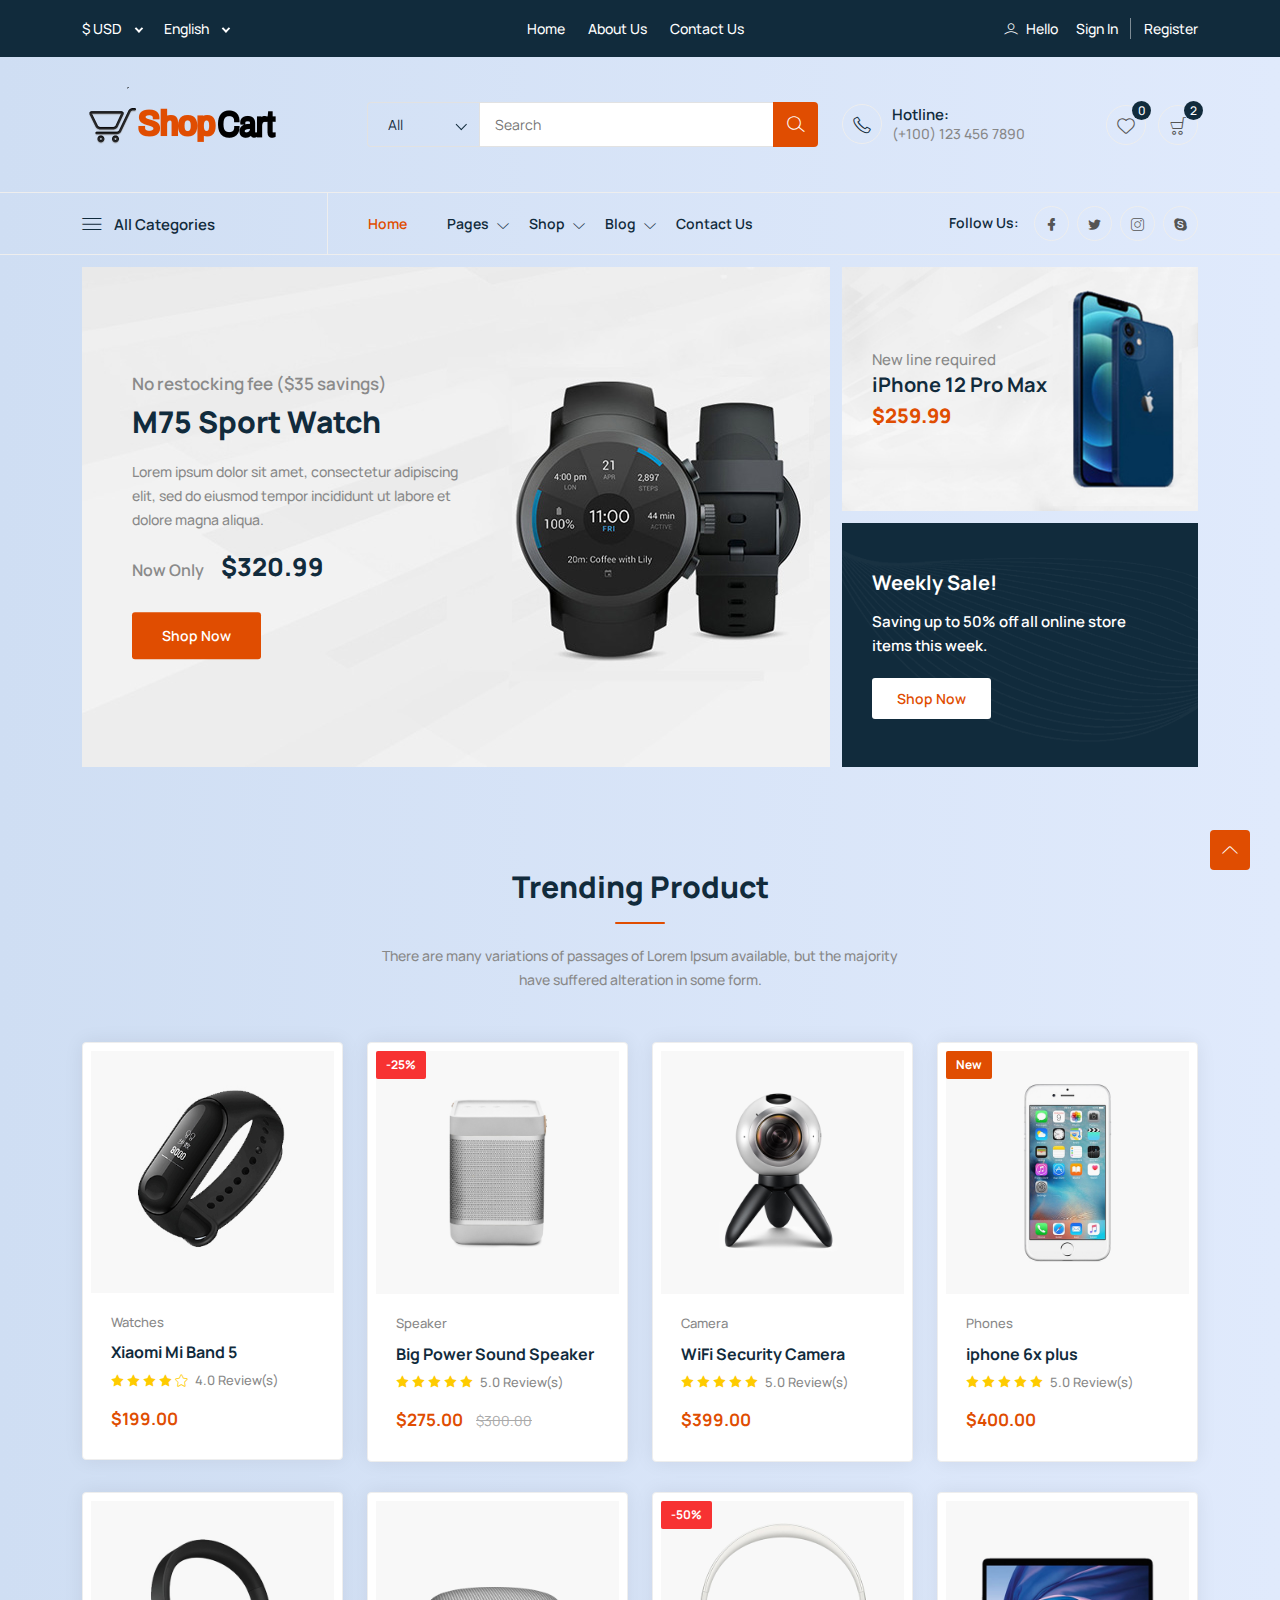
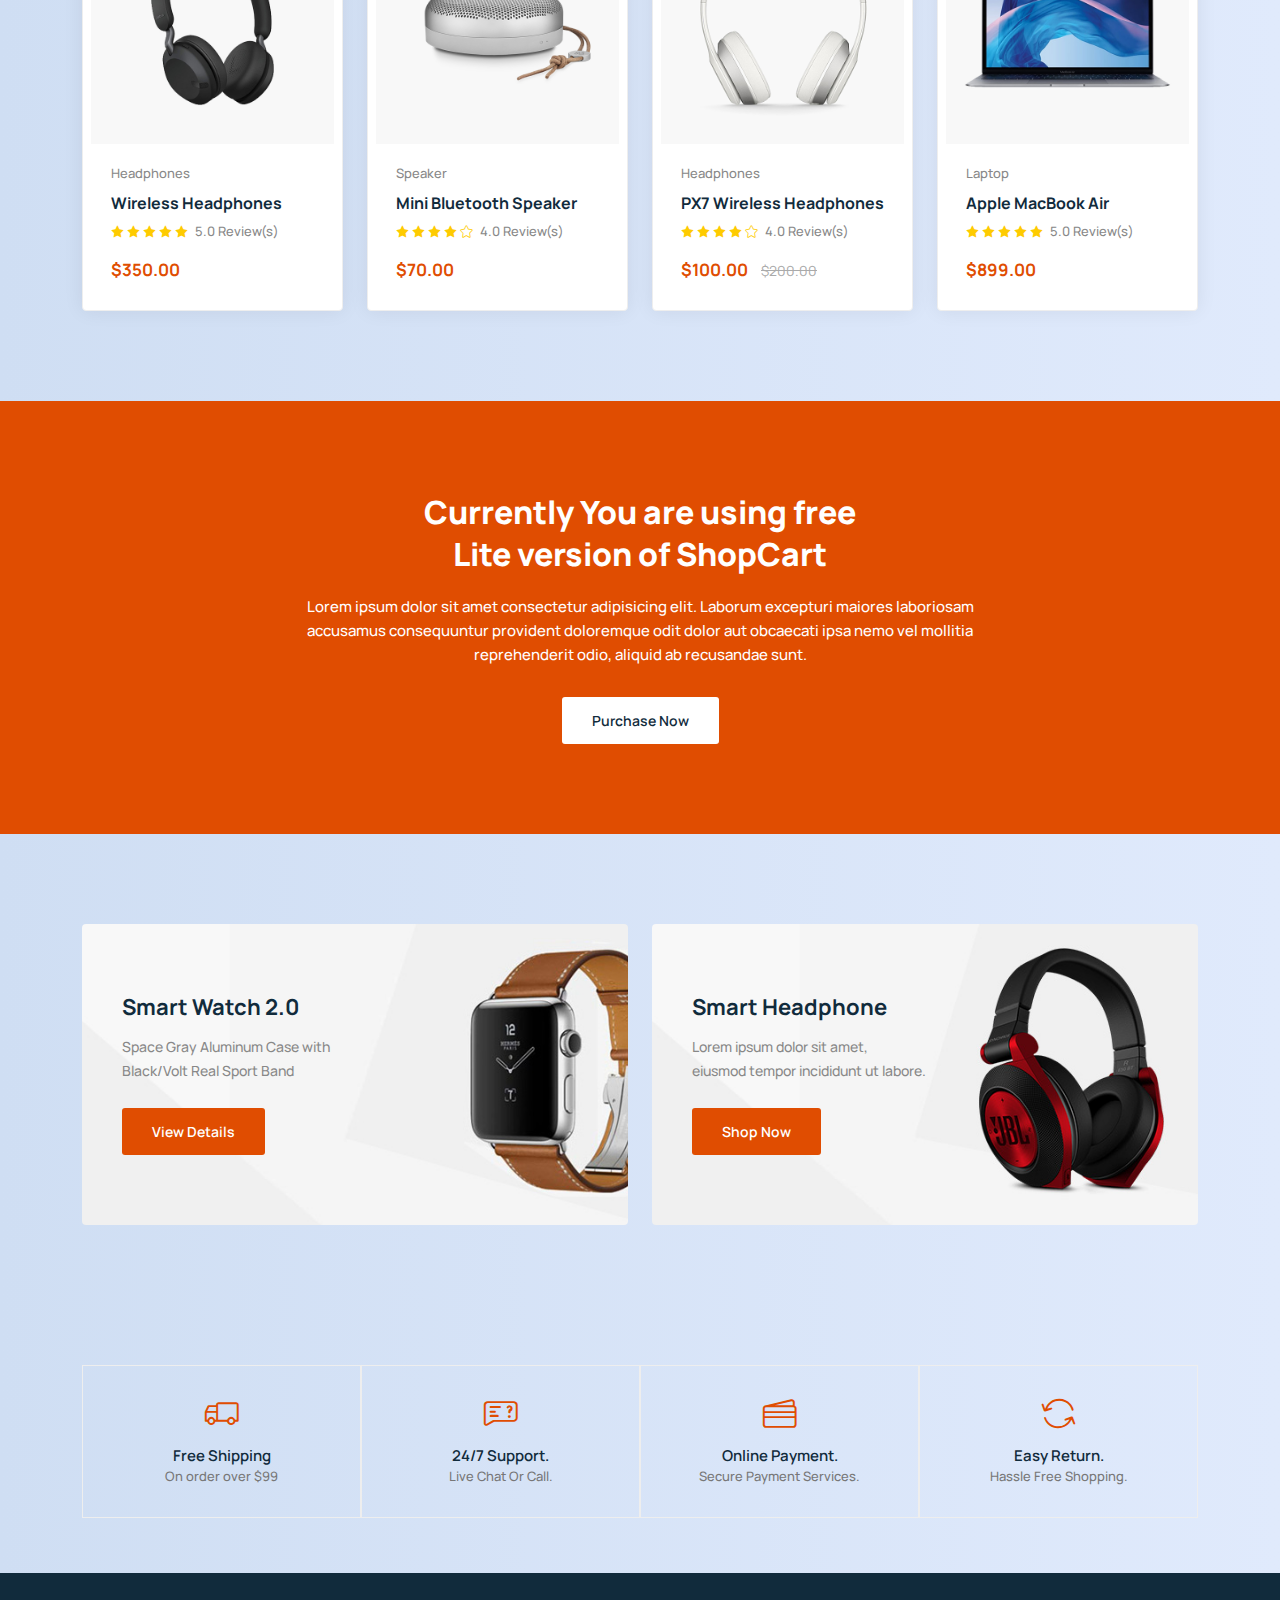
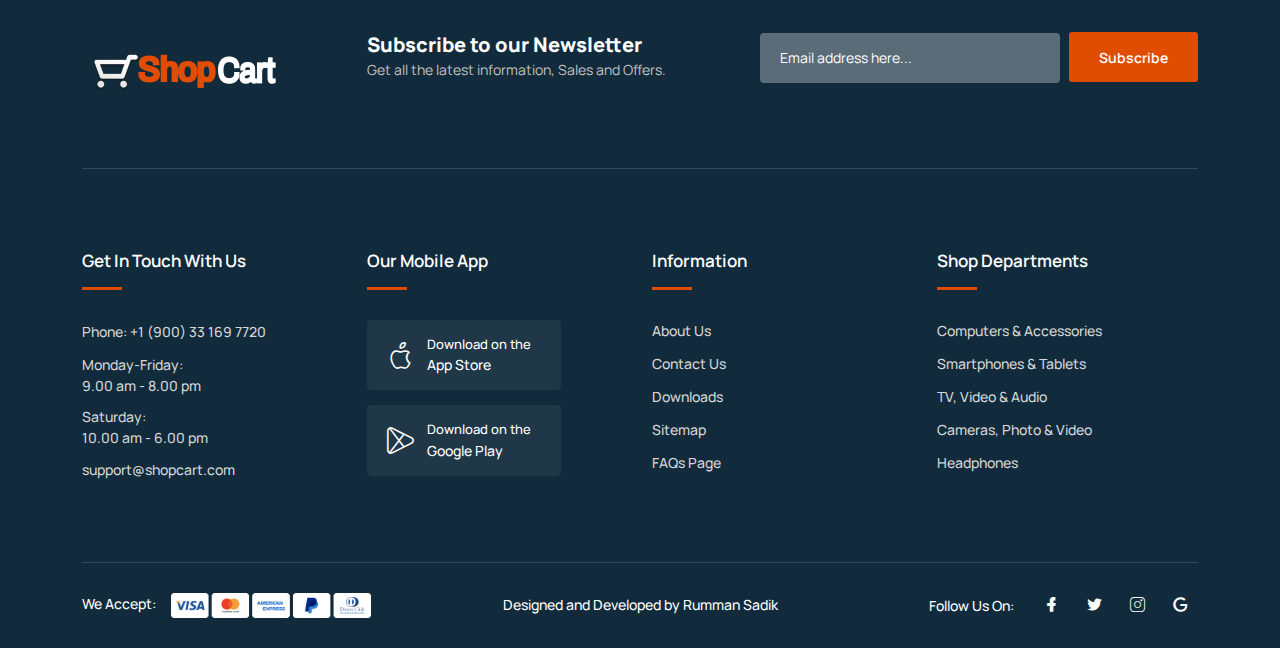
<file: index.html>
<!DOCTYPE html>
<html class="no-js" lang="zxx">

<head>
    <meta charset="utf-8" />
    <meta http-equiv="x-ua-compatible" content="ie=edge" />
    <title>ShopCart</title>
    <meta name="description" content="" />
    <meta name="viewport" content="width=device-width, initial-scale=1" />
    <link rel="shortcut icon" type="image/x-icon" href="assets/images/favicon.svg" />

    <!-- ========================= CSS here ========================= -->
    <link rel="stylesheet" href="assets/css/bootstrap.min.css" />
    <link rel="stylesheet" href="assets/css/LineIcons.3.0.css" />
    <link rel="stylesheet" href="assets/css/tiny-slider.css" />
    <link rel="stylesheet" href="assets/css/glightbox.min.css" />
    <link rel="stylesheet" href="assets/css/main.css" />

</head>

<body>
    <!-- Preloader -->
    <div class="preloader">
        <div class="preloader-inner">
            <div class="preloader-icon">
                <span></span>
                <span></span>
            </div>
        </div>
    </div>
    <!-- /End Preloader -->

    <!-- Start Header Area -->
    <header class="header navbar-area">
        <!-- Start Topbar -->
        <div class="topbar">
            <div class="container">
                <div class="row align-items-center">
                    <div class="col-lg-4 col-md-4 col-12">
                        <div class="top-left">
                            <ul class="menu-top-link">
                                <li>
                                    <div class="select-position">
                                        <select id="select4">
                                            <option value="0" selected>$ USD</option>
                                            <option value="1">€ EURO</option>
                                            <option value="2">$ CAD</option>
                                            <option value="3">₹ INR</option>
                                            <option value="4">¥ CNY</option>
                                            <option value="5">৳ BDT</option>
                                        </select>
                                    </div>
                                </li>
                                <li>
                                    <div class="select-position">
                                        <select id="select5">
                                            <option value="0" selected>English</option>
                                            <option value="1">Español</option>
                                            <option value="2">Filipino</option>
                                            <option value="3">Français</option>
                                            <option value="4">العربية</option>
                                            <option value="5">हिन्दी</option>
                                            <option value="6">বাংলা</option>
                                        </select>
                                    </div>
                                </li>
                            </ul>
                        </div>
                    </div>
                    <div class="col-lg-4 col-md-4 col-12">
                        <div class="top-middle">
                            <ul class="useful-links">
                                <li><a href="index.html">Home</a></li>
                                <li><a href="index.html">About Us</a></li>
                                <li><a href="index.html">Contact Us</a></li>
                            </ul>
                        </div>
                    </div>
                    <div class="col-lg-4 col-md-4 col-12">
                        <div class="top-end">
                            <div class="user">
                                <i class="lni lni-user"></i>
                                Hello
                            </div>
                            <ul class="user-login">
                                <li>
                                    <a href="index.html">Sign In</a>
                                </li>
                                <li>
                                    <a href="index.html">Register</a>
                                </li>
                            </ul>
                        </div>
                    </div>
                </div>
            </div>
        </div>
        <!-- End Topbar -->
        <!-- Start Header Middle -->
        <div class="header-middle">
            <div class="container">
                <div class="row align-items-center">
                    <div class="col-lg-3 col-md-3 col-7">
                        <!-- Start Header Logo -->
                        <a class="navbar-brand" href="index.html">
                            <img src="assets/images/logo/logo.png" alt="Logo" style="width: 200px;">
                        </a>
                        <!-- End Header Logo -->
                    </div>
                    <div class="col-lg-5 col-md-7 d-xs-none">
                        <!-- Start Main Menu Search -->
                        <div class="main-menu-search">
                            <!-- navbar search start -->
                            <div class="navbar-search search-style-5">
                                <div class="search-select">
                                    <div class="select-position">
                                        <select id="select1">
                                            <option selected>All</option>
                                            <option value="1">option 01</option>
                                            <option value="2">option 02</option>
                                            <option value="3">option 03</option>
                                            <option value="4">option 04</option>
                                            <option value="5">option 05</option>
                                        </select>
                                    </div>
                                </div>
                                <div class="search-input">
                                    <input type="text" placeholder="Search">
                                </div>
                                <div class="search-btn">
                                    <button><i class="lni lni-search-alt"></i></button>
                                </div>
                            </div>
                            <!-- navbar search Ends -->
                        </div>
                        <!-- End Main Menu Search -->
                    </div>
                    <div class="col-lg-4 col-md-2 col-5">
                        <div class="middle-right-area">
                            <div class="nav-hotline">
                                <i class="lni lni-phone"></i>
                                <h3>Hotline:
                                    <span>(+100) 123 456 7890</span>
                                </h3>
                            </div>
                            <div class="navbar-cart">
                                <div class="wishlist">
                                    <a href="javascript:void(0)">
                                        <i class="lni lni-heart"></i>
                                        <span class="total-items">0</span>
                                    </a>
                                </div>
                                <div class="cart-items">
                                    <a href="javascript:void(0)" class="main-btn">
                                        <i class="lni lni-cart"></i>
                                        <span class="total-items">2</span>
                                    </a>
                                    <!-- Shopping Item -->
                                    <div class="shopping-item">
                                        <div class="dropdown-cart-header">
                                            <span>2 Items</span>
                                            <a href="index.html">View Cart</a>
                                        </div>
                                        <ul class="shopping-list">
                                            <li>
                                                <a href="javascript:void(0)" class="remove" title="Remove this item"><i
                                                        class="lni lni-close"></i></a>
                                                <div class="cart-img-head">
                                                    <a class="cart-img" href="product-details.html"><img
                                                            src="assets/images/header/cart-items/item1.jpg" alt="#"></a>
                                                </div>

                                                <div class="content">
                                                    <h4><a href="product-details.html">
                                                            Apple Watch Series 6</a></h4>
                                                    <p class="quantity">1x - <span class="amount">$99.00</span></p>
                                                </div>
                                            </li>
                                            <li>
                                                <a href="javascript:void(0)" class="remove" title="Remove this item"><i
                                                        class="lni lni-close"></i></a>
                                                <div class="cart-img-head">
                                                    <a class="cart-img" href="product-details.html"><img
                                                            src="assets/images/header/cart-items/item2.jpg" alt="#"></a>
                                                </div>
                                                <div class="content">
                                                    <h4><a href="product-details.html">Wi-Fi Smart Camera</a></h4>
                                                    <p class="quantity">1x - <span class="amount">$35.00</span></p>
                                                </div>
                                            </li>
                                        </ul>
                                        <div class="bottom">
                                            <div class="total">
                                                <span>Total</span>
                                                <span class="total-amount">$134.00</span>
                                            </div>
                                            <div class="button">
                                                <a href="index.html" class="btn animate">Checkout</a>
                                            </div>
                                        </div>
                                    </div>
                                    <!--/ End Shopping Item -->
                                </div>
                            </div>
                        </div>
                    </div>
                </div>
            </div>
        </div>
        <!-- End Header Middle -->
        <!-- Start Header Bottom -->
        <div class="container">
            <div class="row align-items-center">
                <div class="col-lg-8 col-md-6 col-12">
                    <div class="nav-inner">
                        <!-- Start Mega Category Menu -->
                        <div class="mega-category-menu">
                            <span class="cat-button"><i class="lni lni-menu"></i>All Categories</span>
                            <ul class="sub-category">
                                <li><a href="index.html">Electronics <i class="lni lni-chevron-right"></i></a>
                                    <ul class="inner-sub-category">
                                        <li><a href="index.html">Digital Cameras</a></li>
                                        <li><a href="index.html">Camcorders</a></li>
                                        <li><a href="index.html">Camera Drones</a></li>
                                        <li><a href="index.html">Smart Watches</a></li>
                                        <li><a href="index.html">Headphones</a></li>
                                        <li><a href="index.html">MP3 Players</a></li>
                                        <li><a href="index.html">Microphones</a></li>
                                        <li><a href="index.html">Chargers</a></li>
                                        <li><a href="index.html">Batteries</a></li>
                                        <li><a href="index.html">Cables & Adapters</a></li>
                                    </ul>
                                </li>
                                <li><a href="index.html">accessories</a></li>
                                <li><a href="index.html">Televisions</a></li>
                                <li><a href="index.html">best selling</a></li>
                                <li><a href="index.html">top 100 offer</a></li>
                                <li><a href="index.html">sunglass</a></li>
                                <li><a href="index.html">watch</a></li>
                                <li><a href="index.html">man’s product</a></li>
                                <li><a href="index.html">Home Audio & Theater</a></li>
                                <li><a href="index.html">Computers & Tablets </a></li>
                                <li><a href="index.html">Video Games </a></li>
                                <li><a href="index.html">Home Appliances </a></li>
                            </ul>
                        </div>
                        <!-- End Mega Category Menu -->
                        <!-- Start Navbar -->
                        <nav class="navbar navbar-expand-lg">
                            <button class="navbar-toggler mobile-menu-btn" type="button" data-bs-toggle="collapse"
                                data-bs-target="#navbarSupportedContent" aria-controls="navbarSupportedContent"
                                aria-expanded="false" aria-label="Toggle navigation">
                                <span class="toggler-icon"></span>
                                <span class="toggler-icon"></span>
                                <span class="toggler-icon"></span>
                            </button>
                            <div class="collapse navbar-collapse sub-menu-bar" id="navbarSupportedContent">
                                <ul id="nav" class="navbar-nav ms-auto">
                                    <li class="nav-item">
                                        <a href="index.html" class="active" aria-label="Toggle navigation">Home</a>
                                    </li>
                                    <li class="nav-item">
                                        <a class="dd-menu collapsed" href="javascript:void(0)" data-bs-toggle="collapse"
                                            data-bs-target="#submenu-1-2" aria-controls="navbarSupportedContent"
                                            aria-expanded="false" aria-label="Toggle navigation">Pages</a>
                                        <ul class="sub-menu collapse" id="submenu-1-2">
                                            <li class="nav-item"><a href="index.html">About Us</a></li>
                                            <li class="nav-item"><a href="index.html">Faq</a></li>
                                            <li class="nav-item"><a href="index.html">Login</a></li>
                                            <li class="nav-item"><a href="index.html">Register</a></li>
                                            <li class="nav-item"><a href="index.html">Mail Success</a></li>
                                            <li class="nav-item"><a href="index.html">404 Error</a></li>
                                        </ul>
                                    </li>
                                    <li class="nav-item">
                                        <a class="dd-menu collapsed" href="javascript:void(0)" data-bs-toggle="collapse"
                                            data-bs-target="#submenu-1-3" aria-controls="navbarSupportedContent"
                                            aria-expanded="false" aria-label="Toggle navigation">Shop</a>
                                        <ul class="sub-menu collapse" id="submenu-1-3">
                                            <li class="nav-item"><a href="index.html">Shop Grid</a></li>
                                            <li class="nav-item"><a href="index.html">Shop List</a></li>
                                            <li class="nav-item"><a href="product-details.html">shop Single</a></li>
                                            <li class="nav-item"><a href="index.html">Cart</a></li>
                                            <li class="nav-item"><a href="index.html">Checkout</a></li>
                                        </ul>
                                    </li>
                                    <li class="nav-item">
                                        <a class="dd-menu collapsed" href="javascript:void(0)" data-bs-toggle="collapse"
                                            data-bs-target="#submenu-1-4" aria-controls="navbarSupportedContent"
                                            aria-expanded="false" aria-label="Toggle navigation">Blog</a>
                                        <ul class="sub-menu collapse" id="submenu-1-4">
                                            <li class="nav-item"><a href="index.html">Blog Grid Sidebar</a>
                                            </li>
                                            <li class="nav-item"><a href="index.html">Blog Single</a></li>
                                            <li class="nav-item"><a href="index.html">Blog Single
                                                    Sibebar</a></li>
                                        </ul>
                                    </li>
                                    <li class="nav-item">
                                        <a href="index.html" aria-label="Toggle navigation">Contact Us</a>
                                    </li>
                                </ul>
                            </div> <!-- navbar collapse -->
                        </nav>
                        <!-- End Navbar -->
                    </div>
                </div>
                <div class="col-lg-4 col-md-6 col-12">
                    <!-- Start Nav Social -->
                    <div class="nav-social">
                        <h5 class="title">Follow Us:</h5>
                        <ul>
                            <li>
                                <a href="javascript:void(0)"><i class="lni lni-facebook-filled"></i></a>
                            </li>
                            <li>
                                <a href="javascript:void(0)"><i class="lni lni-twitter-original"></i></a>
                            </li>
                            <li>
                                <a href="javascript:void(0)"><i class="lni lni-instagram"></i></a>
                            </li>
                            <li>
                                <a href="javascript:void(0)"><i class="lni lni-skype"></i></a>
                            </li>
                        </ul>
                    </div>
                    <!-- End Nav Social -->
                </div>
            </div>
        </div>
        <!-- End Header Bottom -->
    </header>
    <!-- End Header Area -->

    <!-- Start Hero Area -->
    <section class="hero-area">
        <div class="container">
            <div class="row">
                <div class="col-lg-8 col-12 custom-padding-right">
                    <div class="slider-head">
                        <!-- Start Hero Slider -->
                        <div class="hero-slider">
                            <!-- Start Single Slider -->
                            <div class="single-slider"
                                style="background-image: url(assets/images/hero/slider-bg1.jpg);">
                                <div class="content">
                                    <h2><span>No restocking fee ($35 savings)</span>
                                        M75 Sport Watch
                                    </h2>
                                    <p>Lorem ipsum dolor sit amet, consectetur adipiscing elit, sed do eiusmod tempor
                                        incididunt ut labore et dolore magna aliqua.</p>
                                    <h3><span>Now Only</span> $320.99</h3>
                                    <div class="button">
                                        <a href="index.html" class="btn">Shop Now</a>
                                    </div>
                                </div>
                            </div>
                            <!-- End Single Slider -->
                            <!-- Start Single Slider -->
                            <div class="single-slider"
                                style="background-image: url(assets/images/hero/slider-bg2.jpg);">
                                <div class="content">
                                    <h2><span>Big Sale Offer</span>
                                        Get the Best Deal on CCTV Camera
                                    </h2>
                                    <p>Lorem ipsum dolor sit amet, consectetur adipiscing elit, sed do eiusmod tempor
                                        incididunt ut labore et dolore magna aliqua.</p>
                                    <h3><span>Combo Only:</span> $590.00</h3>
                                    <div class="button">
                                        <a href="index.html" class="btn">Shop Now</a>
                                    </div>
                                </div>
                            </div>
                            <!-- End Single Slider -->
                        </div>
                        <!-- End Hero Slider -->
                    </div>
                </div>
                <div class="col-lg-4 col-12">
                    <div class="row">
                        <div class="col-lg-12 col-md-6 col-12 md-custom-padding">
                            <!-- Start Small Banner -->
                            <div class="hero-small-banner"
                                style="background-image: url('assets/images/hero/slider-bnr.jpg');">
                                <div class="content">
                                    <h2>
                                        <span>New line required</span>
                                        iPhone 12 Pro Max
                                    </h2>
                                    <h3>$259.99</h3>
                                </div>
                            </div>
                            <!-- End Small Banner -->
                        </div>
                        <div class="col-lg-12 col-md-6 col-12">
                            <!-- Start Small Banner -->
                            <div class="hero-small-banner style2">
                                <div class="content">
                                    <h2>Weekly Sale!</h2>
                                    <p>Saving up to 50% off all online store items this week.</p>
                                    <div class="button">
                                        <a class="btn" href="index.html">Shop Now</a>
                                    </div>
                                </div>
                            </div>
                            <!-- Start Small Banner -->
                        </div>
                    </div>
                </div>
            </div>
        </div>
    </section>
    <!-- End Hero Area -->

    <!-- Start Trending Product Area -->
    <section class="trending-product section" style="margin-top: 12px;">
        <div class="container">
            <div class="row">
                <div class="col-12">
                    <div class="section-title">
                        <h2>Trending Product</h2>
                        <p>There are many variations of passages of Lorem Ipsum available, but the majority have
                            suffered alteration in some form.</p>
                    </div>
                </div>
            </div>
            <div class="row">
                <div class="col-lg-3 col-md-6 col-12">
                    <!-- Start Single Product -->
                    <div class="single-product">
                        <div class="product-image">
                            <img src="assets/images/products/product-1.jpg" alt="#">
                            <div class="button">
                                <a href="product-details.html" class="btn"><i class="lni lni-cart"></i> Add to Cart</a>
                            </div>
                        </div>
                        <div class="product-info">
                            <span class="category">Watches</span>
                            <h4 class="title">
                                <a href="index.html">Xiaomi Mi Band 5</a>
                            </h4>
                            <ul class="review">
                                <li><i class="lni lni-star-filled"></i></li>
                                <li><i class="lni lni-star-filled"></i></li>
                                <li><i class="lni lni-star-filled"></i></li>
                                <li><i class="lni lni-star-filled"></i></li>
                                <li><i class="lni lni-star"></i></li>
                                <li><span>4.0 Review(s)</span></li>
                            </ul>
                            <div class="price">
                                <span>$199.00</span>
                            </div>
                        </div>
                    </div>
                    <!-- End Single Product -->
                </div>
                <div class="col-lg-3 col-md-6 col-12">
                    <!-- Start Single Product -->
                    <div class="single-product">
                        <div class="product-image">
                            <img src="assets/images/products/product-2.jpg" alt="#">
                            <span class="sale-tag">-25%</span>
                            <div class="button">
                                <a href="product-details.html" class="btn"><i class="lni lni-cart"></i> Add to Cart</a>
                            </div>
                        </div>
                        <div class="product-info">
                            <span class="category">Speaker</span>
                            <h4 class="title">
                                <a href="index.html">Big Power Sound Speaker</a>
                            </h4>
                            <ul class="review">
                                <li><i class="lni lni-star-filled"></i></li>
                                <li><i class="lni lni-star-filled"></i></li>
                                <li><i class="lni lni-star-filled"></i></li>
                                <li><i class="lni lni-star-filled"></i></li>
                                <li><i class="lni lni-star-filled"></i></li>
                                <li><span>5.0 Review(s)</span></li>
                            </ul>
                            <div class="price">
                                <span>$275.00</span>
                                <span class="discount-price">$300.00</span>
                            </div>
                        </div>
                    </div>
                    <!-- End Single Product -->
                </div>
                <div class="col-lg-3 col-md-6 col-12">
                    <!-- Start Single Product -->
                    <div class="single-product">
                        <div class="product-image">
                            <img src="assets/images/products/product-3.jpg" alt="#">
                            <div class="button">
                                <a href="product-details.html" class="btn"><i class="lni lni-cart"></i> Add to Cart</a>
                            </div>
                        </div>
                        <div class="product-info">
                            <span class="category">Camera</span>
                            <h4 class="title">
                                <a href="index.html">WiFi Security Camera</a>
                            </h4>
                            <ul class="review">
                                <li><i class="lni lni-star-filled"></i></li>
                                <li><i class="lni lni-star-filled"></i></li>
                                <li><i class="lni lni-star-filled"></i></li>
                                <li><i class="lni lni-star-filled"></i></li>
                                <li><i class="lni lni-star-filled"></i></li>
                                <li><span>5.0 Review(s)</span></li>
                            </ul>
                            <div class="price">
                                <span>$399.00</span>
                            </div>
                        </div>
                    </div>
                    <!-- End Single Product -->
                </div>
                <div class="col-lg-3 col-md-6 col-12">
                    <!-- Start Single Product -->
                    <div class="single-product">
                        <div class="product-image">
                            <img src="assets/images/products/product-4.jpg" alt="#">
                            <span class="new-tag">New</span>
                            <div class="button">
                                <a href="product-details.html" class="btn"><i class="lni lni-cart"></i> Add to Cart</a>
                            </div>
                        </div>
                        <div class="product-info">
                            <span class="category">Phones</span>
                            <h4 class="title">
                                <a href="index.html">iphone 6x plus</a>
                            </h4>
                            <ul class="review">
                                <li><i class="lni lni-star-filled"></i></li>
                                <li><i class="lni lni-star-filled"></i></li>
                                <li><i class="lni lni-star-filled"></i></li>
                                <li><i class="lni lni-star-filled"></i></li>
                                <li><i class="lni lni-star-filled"></i></li>
                                <li><span>5.0 Review(s)</span></li>
                            </ul>
                            <div class="price">
                                <span>$400.00</span>
                            </div>
                        </div>
                    </div>
                    <!-- End Single Product -->
                </div>
                <div class="col-lg-3 col-md-6 col-12">
                    <!-- Start Single Product -->
                    <div class="single-product">
                        <div class="product-image">
                            <img src="assets/images/products/product-5.jpg" alt="#">
                            <div class="button">
                                <a href="product-details.html" class="btn"><i class="lni lni-cart"></i> Add to Cart</a>
                            </div>
                        </div>
                        <div class="product-info">
                            <span class="category">Headphones</span>
                            <h4 class="title">
                                <a href="index.html">Wireless Headphones</a>
                            </h4>
                            <ul class="review">
                                <li><i class="lni lni-star-filled"></i></li>
                                <li><i class="lni lni-star-filled"></i></li>
                                <li><i class="lni lni-star-filled"></i></li>
                                <li><i class="lni lni-star-filled"></i></li>
                                <li><i class="lni lni-star-filled"></i></li>
                                <li><span>5.0 Review(s)</span></li>
                            </ul>
                            <div class="price">
                                <span>$350.00</span>
                            </div>
                        </div>
                    </div>
                    <!-- End Single Product -->
                </div>
                <div class="col-lg-3 col-md-6 col-12">
                    <!-- Start Single Product -->
                    <div class="single-product">
                        <div class="product-image">
                            <img src="assets/images/products/product-6.jpg" alt="#">
                            <div class="button">
                                <a href="product-details.html" class="btn"><i class="lni lni-cart"></i> Add to Cart</a>
                            </div>
                        </div>
                        <div class="product-info">
                            <span class="category">Speaker</span>
                            <h4 class="title">
                                <a href="index.html">Mini Bluetooth Speaker</a>
                            </h4>
                            <ul class="review">
                                <li><i class="lni lni-star-filled"></i></li>
                                <li><i class="lni lni-star-filled"></i></li>
                                <li><i class="lni lni-star-filled"></i></li>
                                <li><i class="lni lni-star-filled"></i></li>
                                <li><i class="lni lni-star"></i></li>
                                <li><span>4.0 Review(s)</span></li>
                            </ul>
                            <div class="price">
                                <span>$70.00</span>
                            </div>
                        </div>
                    </div>
                    <!-- End Single Product -->
                </div>
                <div class="col-lg-3 col-md-6 col-12">
                    <!-- Start Single Product -->
                    <div class="single-product">
                        <div class="product-image">
                            <img src="assets/images/products/product-7.jpg" alt="#">
                            <span class="sale-tag">-50%</span>
                            <div class="button">
                                <a href="product-details.html" class="btn"><i class="lni lni-cart"></i> Add to Cart</a>
                            </div>
                        </div>
                        <div class="product-info">
                            <span class="category">Headphones</span>
                            <h4 class="title">
                                <a href="index.html">PX7 Wireless Headphones</a>
                            </h4>
                            <ul class="review">
                                <li><i class="lni lni-star-filled"></i></li>
                                <li><i class="lni lni-star-filled"></i></li>
                                <li><i class="lni lni-star-filled"></i></li>
                                <li><i class="lni lni-star-filled"></i></li>
                                <li><i class="lni lni-star"></i></li>
                                <li><span>4.0 Review(s)</span></li>
                            </ul>
                            <div class="price">
                                <span>$100.00</span>
                                <span class="discount-price">$200.00</span>
                            </div>
                        </div>
                    </div>
                    <!-- End Single Product -->
                </div>
                <div class="col-lg-3 col-md-6 col-12">
                    <!-- Start Single Product -->
                    <div class="single-product">
                        <div class="product-image">
                            <img src="assets/images/products/product-8.jpg" alt="#">
                            <div class="button">
                                <a href="product-details.html" class="btn"><i class="lni lni-cart"></i> Add to Cart</a>
                            </div>
                        </div>
                        <div class="product-info">
                            <span class="category">Laptop</span>
                            <h4 class="title">
                                <a href="index.html">Apple MacBook Air</a>
                            </h4>
                            <ul class="review">
                                <li><i class="lni lni-star-filled"></i></li>
                                <li><i class="lni lni-star-filled"></i></li>
                                <li><i class="lni lni-star-filled"></i></li>
                                <li><i class="lni lni-star-filled"></i></li>
                                <li><i class="lni lni-star-filled"></i></li>
                                <li><span>5.0 Review(s)</span></li>
                            </ul>
                            <div class="price">
                                <span>$899.00</span>
                            </div>
                        </div>
                    </div>
                    <!-- End Single Product -->
                </div>
            </div>
        </div>
    </section>
    <!-- End Trending Product Area -->

    <!-- Start Call Action Area -->
    <section class="call-action section">
        <div class="container">
            <div class="row ">
                <div class="col-lg-8 offset-lg-2 col-12">
                    <div class="inner">
                        <div class="content">
                            <h2 class="wow fadeInUp" data-wow-delay=".4s">Currently You are using free<br>
                                Lite version of ShopCart</h2>
                            <p class="wow fadeInUp" data-wow-delay=".6s">Lorem ipsum dolor sit amet consectetur adipisicing elit. Laborum excepturi maiores laboriosam accusamus consequuntur provident doloremque odit dolor aut obcaecati ipsa nemo vel mollitia reprehenderit odio, aliquid ab recusandae sunt.</p>
                            <div class="button wow fadeInUp" data-wow-delay=".8s">
                                <a href="javascript:void(0)" class="btn">Purchase Now</a>
                            </div>
                        </div>
                    </div>
                </div>
            </div>
        </div>
    </section>
    <!-- End Call Action Area -->

    <!-- Start Banner Area -->
    <section class="banner section">
        <div class="container">
            <div class="row">
                <div class="col-lg-6 col-md-6 col-12">
                    <div class="single-banner" style="background-image:url('assets/images/banner/banner-1-bg.jpg')">
                        <div class="content">
                            <h2>Smart Watch 2.0</h2>
                            <p>Space Gray Aluminum Case with <br>Black/Volt Real Sport Band </p>
                            <div class="button">
                                <a href="index.html" class="btn">View Details</a>
                            </div>
                        </div>
                    </div>
                </div>
                <div class="col-lg-6 col-md-6 col-12">
                    <div class="single-banner custom-responsive-margin"
                        style="background-image:url('assets/images/banner/banner-2-bg.jpg')">
                        <div class="content">
                            <h2>Smart Headphone</h2>
                            <p>Lorem ipsum dolor sit amet, <br>eiusmod tempor
                                incididunt ut labore.</p>
                            <div class="button">
                                <a href="index.html" class="btn">Shop Now</a>
                            </div>
                        </div>
                    </div>
                </div>
            </div>
        </div>
    </section>
    <!-- End Banner Area -->

    <!-- Start Shipping Info -->
    <section class="shipping-info">
        <div class="container">
            <ul>
                <!-- Free Shipping -->
                <li>
                    <div class="media-icon">
                        <i class="lni lni-delivery"></i>
                    </div>
                    <div class="media-body">
                        <h5>Free Shipping</h5>
                        <span>On order over $99</span>
                    </div>
                </li>
                <!-- Money Return -->
                <li>
                    <div class="media-icon">
                        <i class="lni lni-support"></i>
                    </div>
                    <div class="media-body">
                        <h5>24/7 Support.</h5>
                        <span>Live Chat Or Call.</span>
                    </div>
                </li>
                <!-- Support 24/7 -->
                <li>
                    <div class="media-icon">
                        <i class="lni lni-credit-cards"></i>
                    </div>
                    <div class="media-body">
                        <h5>Online Payment.</h5>
                        <span>Secure Payment Services.</span>
                    </div>
                </li>
                <!-- Safe Payment -->
                <li>
                    <div class="media-icon">
                        <i class="lni lni-reload"></i>
                    </div>
                    <div class="media-body">
                        <h5>Easy Return.</h5>
                        <span>Hassle Free Shopping.</span>
                    </div>
                </li>
            </ul>
        </div>
    </section>
    <!-- End Shipping Info -->

    <!-- Start Footer Area -->
    <footer class="footer">
        <!-- Start Footer Top -->
        <div class="footer-top">
            <div class="container">
                <div class="inner-content">
                    <div class="row">
                        <div class="col-lg-3 col-md-4 col-12">
                            <div class="footer-logo">
                                <a href="index.html">
                                    <img src="assets/images/logo/white-logo.png" alt="#">
                                </a>
                            </div>
                        </div>
                        <div class="col-lg-9 col-md-8 col-12">
                            <div class="footer-newsletter">
                                <h4 class="title">
                                    Subscribe to our Newsletter
                                    <span>Get all the latest information, Sales and Offers.</span>
                                </h4>
                                <div class="newsletter-form-head">
                                    <form action="#" method="get" target="_blank" class="newsletter-form">
                                        <input name="EMAIL" placeholder="Email address here..." type="email">
                                        <div class="button">
                                            <button class="btn">Subscribe<span class="dir-part"></span></button>
                                        </div>
                                    </form>
                                </div>
                            </div>
                        </div>
                    </div>
                </div>
            </div>
        </div>
        <!-- End Footer Top -->
        <!-- Start Footer Middle -->
        <div class="footer-middle">
            <div class="container">
                <div class="bottom-inner">
                    <div class="row">
                        <div class="col-lg-3 col-md-6 col-12">
                            <!-- Single Widget -->
                            <div class="single-footer f-contact">
                                <h3>Get In Touch With Us</h3>
                                <p class="phone">Phone: +1 (900) 33 169 7720</p>
                                <ul>
                                    <li><span>Monday-Friday: </span> 9.00 am - 8.00 pm</li>
                                    <li><span>Saturday: </span> 10.00 am - 6.00 pm</li>
                                </ul>
                                <p class="mail">
                                    <a href="mailto:support@shopcart.com">support@shopcart.com</a>
                                </p>
                            </div>
                            <!-- End Single Widget -->
                        </div>
                        <div class="col-lg-3 col-md-6 col-12">
                            <!-- Single Widget -->
                            <div class="single-footer our-app">
                                <h3>Our Mobile App</h3>
                                <ul class="app-btn">
                                    <li>
                                        <a href="javascript:void(0)">
                                            <i class="lni lni-apple"></i>
                                            <span class="small-title">Download on the</span>
                                            <span class="big-title">App Store</span>
                                        </a>
                                    </li>
                                    <li>
                                        <a href="javascript:void(0)">
                                            <i class="lni lni-play-store"></i>
                                            <span class="small-title">Download on the</span>
                                            <span class="big-title">Google Play</span>
                                        </a>
                                    </li>
                                </ul>
                            </div>
                            <!-- End Single Widget -->
                        </div>
                        <div class="col-lg-3 col-md-6 col-12">
                            <!-- Single Widget -->
                            <div class="single-footer f-link">
                                <h3>Information</h3>
                                <ul>
                                    <li><a href="javascript:void(0)">About Us</a></li>
                                    <li><a href="javascript:void(0)">Contact Us</a></li>
                                    <li><a href="javascript:void(0)">Downloads</a></li>
                                    <li><a href="javascript:void(0)">Sitemap</a></li>
                                    <li><a href="javascript:void(0)">FAQs Page</a></li>
                                </ul>
                            </div>
                            <!-- End Single Widget -->
                        </div>
                        <div class="col-lg-3 col-md-6 col-12">
                            <!-- Single Widget -->
                            <div class="single-footer f-link">
                                <h3>Shop Departments</h3>
                                <ul>
                                    <li><a href="javascript:void(0)">Computers & Accessories</a></li>
                                    <li><a href="javascript:void(0)">Smartphones & Tablets</a></li>
                                    <li><a href="javascript:void(0)">TV, Video & Audio</a></li>
                                    <li><a href="javascript:void(0)">Cameras, Photo & Video</a></li>
                                    <li><a href="javascript:void(0)">Headphones</a></li>
                                </ul>
                            </div>
                            <!-- End Single Widget -->
                        </div>
                    </div>
                </div>
            </div>
        </div>
        <!-- End Footer Middle -->
        <!-- Start Footer Bottom -->
        <div class="footer-bottom">
            <div class="container">
                <div class="inner-content">
                    <div class="row align-items-center">
                        <div class="col-lg-4 col-12">
                            <div class="payment-gateway">
                                <span>We Accept:</span>
                                <img src="assets/images/footer/credit-cards-footer.png" alt="#">
                            </div>
                        </div>
                        <div class="col-lg-4 col-12">
                            <div class="copyright">
                                <p>Designed and Developed by Rumman Sadik</p>
                            </div>
                        </div>
                        <div class="col-lg-4 col-12">
                            <ul class="socila">
                                <li>
                                    <span>Follow Us On:</span>
                                </li>
                                <li><a href="javascript:void(0)"><i class="lni lni-facebook-filled"></i></a></li>
                                <li><a href="javascript:void(0)"><i class="lni lni-twitter-original"></i></a></li>
                                <li><a href="javascript:void(0)"><i class="lni lni-instagram"></i></a></li>
                                <li><a href="javascript:void(0)"><i class="lni lni-google"></i></a></li>
                            </ul>
                        </div>
                    </div>
                </div>
            </div>
        </div>
        <!-- End Footer Bottom -->
    </footer>
    <!--/ End Footer Area -->

    <!-- ========================= scroll-top ========================= -->
    <a href="index.html" class="scroll-top">
        <i class="lni lni-chevron-up"></i>
    </a>

    <!-- ========================= JS here ========================= -->
    <script src="assets/js/bootstrap.min.js"></script>
    <script src="assets/js/tiny-slider.js"></script>
    <script src="assets/js/glightbox.min.js"></script>
    <script src="assets/js/main.js"></script>
    <script type="text/javascript">
        //========= Hero Slider 
        tns({
            container: '.hero-slider',
            slideBy: 'page',
            autoplay: true,
            autoplayButtonOutput: false,
            mouseDrag: true,
            gutter: 0,
            items: 1,
            nav: false,
            controls: true,
            controlsText: ['<i class="lni lni-chevron-left"></i>', '<i class="lni lni-chevron-right"></i>'],
        });

        //======== Brand Slider
        tns({
            container: '.brands-logo-carousel',
            autoplay: true,
            autoplayButtonOutput: false,
            mouseDrag: true,
            gutter: 15,
            nav: false,
            controls: false,
            responsive: {
                0: {
                    items: 1,
                },
                540: {
                    items: 3,
                },
                768: {
                    items: 5,
                },
                992: {
                    items: 6,
                }
            }
        });
    </script>
</body>

</html>
</file>
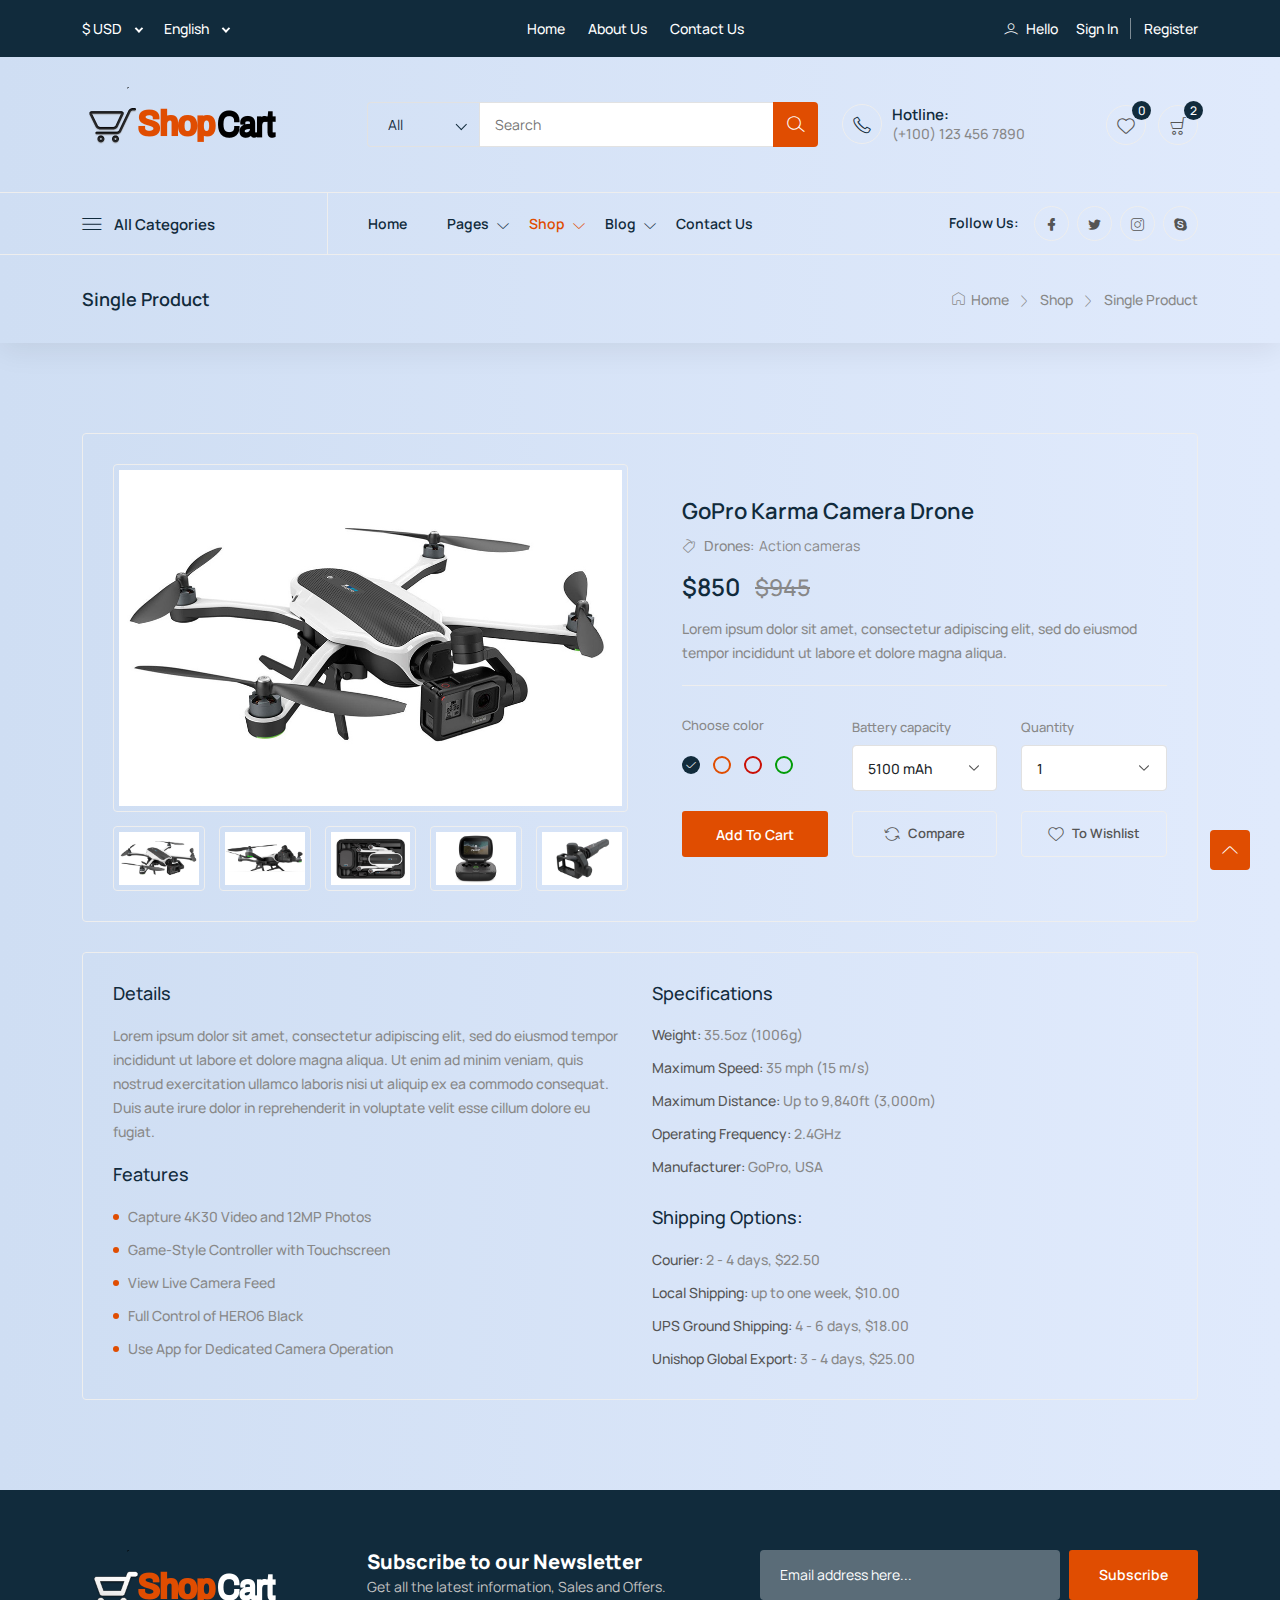
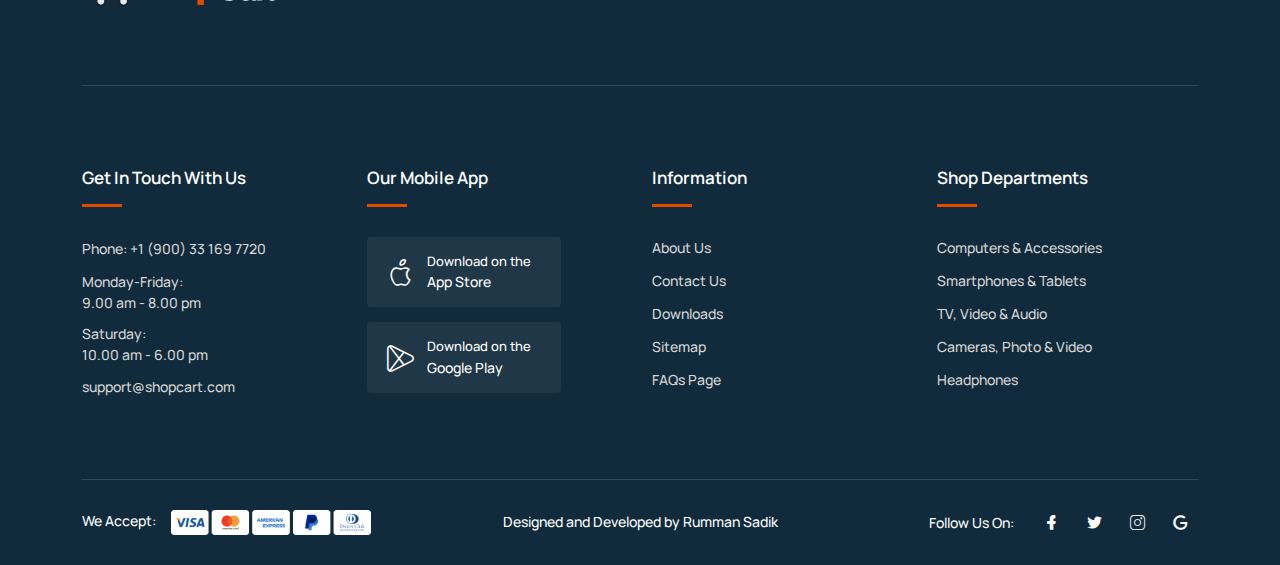
<file: product-details.html>
<!DOCTYPE html>
<html class="no-js" lang="zxx">

<head>
    <meta charset="utf-8" />
    <meta http-equiv="x-ua-compatible" content="ie=edge" />
    <title>Single Product - ShopCart</title>
    <meta name="description" content="" />
    <meta name="viewport" content="width=device-width, initial-scale=1" />
    <link rel="shortcut icon" type="image/x-icon" href="assets/images/favicon.svg" />

    <!-- ========================= CSS here ========================= -->
    <link rel="stylesheet" href="assets/css/bootstrap.min.css" />
    <link rel="stylesheet" href="assets/css/LineIcons.3.0.css" />
    <link rel="stylesheet" href="assets/css/tiny-slider.css" />
    <link rel="stylesheet" href="assets/css/glightbox.min.css" />
    <link rel="stylesheet" href="assets/css/main.css" />

</head>

<body>

    <!-- Preloader -->
    <div class="preloader">
        <div class="preloader-inner">
            <div class="preloader-icon">
                <span></span>
                <span></span>
            </div>
        </div>
    </div>
    <!-- /End Preloader -->

    <!-- Start Header Area -->
    <header class="header navbar-area">
        <!-- Start Topbar -->
        <div class="topbar">
            <div class="container">
                <div class="row align-items-center">
                    <div class="col-lg-4 col-md-4 col-12">
                        <div class="top-left">
                            <ul class="menu-top-link">
                                <li>
                                    <div class="select-position">
                                        <select id="select4">
                                            <option value="0" selected>$ USD</option>
                                            <option value="1">€ EURO</option>
                                            <option value="2">$ CAD</option>
                                            <option value="3">₹ INR</option>
                                            <option value="4">¥ CNY</option>
                                            <option value="5">৳ BDT</option>
                                        </select>
                                    </div>
                                </li>
                                <li>
                                    <div class="select-position">
                                        <select id="select5">
                                            <option value="0" selected>English</option>
                                            <option value="1">Español</option>
                                            <option value="2">Filipino</option>
                                            <option value="3">Français</option>
                                            <option value="4">العربية</option>
                                            <option value="5">हिन्दी</option>
                                            <option value="6">বাংলা</option>
                                        </select>
                                    </div>
                                </li>
                            </ul>
                        </div>
                    </div>
                    <div class="col-lg-4 col-md-4 col-12">
                        <div class="top-middle">
                            <ul class="useful-links">
                                <li><a href="index.html">Home</a></li>
                                <li><a href="about-us.html">About Us</a></li>
                                <li><a href="contact.html">Contact Us</a></li>
                            </ul>
                        </div>
                    </div>
                    <div class="col-lg-4 col-md-4 col-12">
                        <div class="top-end">
                            <div class="user">
                                <i class="lni lni-user"></i>
                                Hello
                            </div>
                            <ul class="user-login">
                                <li>
                                    <a href="login.html">Sign In</a>
                                </li>
                                <li>
                                    <a href="register.html">Register</a>
                                </li>
                            </ul>
                        </div>
                    </div>
                </div>
            </div>
        </div>
        <!-- End Topbar -->
        <!-- Start Header Middle -->
        <div class="header-middle">
            <div class="container">
                <div class="row align-items-center">
                    <div class="col-lg-3 col-md-3 col-7">
                        <!-- Start Header Logo -->
                        <a class="navbar-brand" href="index.html">
                            <img src="assets/images/logo/logo.png" alt="Logo">
                        </a>
                        <!-- End Header Logo -->
                    </div>
                    <div class="col-lg-5 col-md-7 d-xs-none">
                        <!-- Start Main Menu Search -->
                        <div class="main-menu-search">
                            <!-- navbar search start -->
                            <div class="navbar-search search-style-5">
                                <div class="search-select">
                                    <div class="select-position">
                                        <select id="select1">
                                            <option selected>All</option>
                                            <option value="1">option 01</option>
                                            <option value="2">option 02</option>
                                            <option value="3">option 03</option>
                                            <option value="4">option 04</option>
                                            <option value="5">option 05</option>
                                        </select>
                                    </div>
                                </div>
                                <div class="search-input">
                                    <input type="text" placeholder="Search">
                                </div>
                                <div class="search-btn">
                                    <button><i class="lni lni-search-alt"></i></button>
                                </div>
                            </div>
                            <!-- navbar search Ends -->
                        </div>
                        <!-- End Main Menu Search -->
                    </div>
                    <div class="col-lg-4 col-md-2 col-5">
                        <div class="middle-right-area">
                            <div class="nav-hotline">
                                <i class="lni lni-phone"></i>
                                <h3>Hotline:
                                    <span>(+100) 123 456 7890</span>
                                </h3>
                            </div>
                            <div class="navbar-cart">
                                <div class="wishlist">
                                    <a href="javascript:void(0)">
                                        <i class="lni lni-heart"></i>
                                        <span class="total-items">0</span>
                                    </a>
                                </div>
                                <div class="cart-items">
                                    <a href="javascript:void(0)" class="main-btn">
                                        <i class="lni lni-cart"></i>
                                        <span class="total-items">2</span>
                                    </a>
                                    <!-- Shopping Item -->
                                    <div class="shopping-item">
                                        <div class="dropdown-cart-header">
                                            <span>2 Items</span>
                                            <a href="cart.html">View Cart</a>
                                        </div>
                                        <ul class="shopping-list">
                                            <li>
                                                <a href="javascript:void(0)" class="remove" title="Remove this item"><i
                                                        class="lni lni-close"></i></a>
                                                <div class="cart-img-head">
                                                    <a class="cart-img" href="product-details.html"><img
                                                            src="assets/images/header/cart-items/item1.jpg" alt="#"></a>
                                                </div>

                                                <div class="content">
                                                    <h4><a href="product-details.html">
                                                            Apple Watch Series 6</a></h4>
                                                    <p class="quantity">1x - <span class="amount">$99.00</span></p>
                                                </div>
                                            </li>
                                            <li>
                                                <a href="javascript:void(0)" class="remove" title="Remove this item"><i
                                                        class="lni lni-close"></i></a>
                                                <div class="cart-img-head">
                                                    <a class="cart-img" href="product-details.html"><img
                                                            src="assets/images/header/cart-items/item2.jpg" alt="#"></a>
                                                </div>
                                                <div class="content">
                                                    <h4><a href="product-details.html">Wi-Fi Smart Camera</a></h4>
                                                    <p class="quantity">1x - <span class="amount">$35.00</span></p>
                                                </div>
                                            </li>
                                        </ul>
                                        <div class="bottom">
                                            <div class="total">
                                                <span>Total</span>
                                                <span class="total-amount">$134.00</span>
                                            </div>
                                            <div class="button">
                                                <a href="checkout.html" class="btn animate">Checkout</a>
                                            </div>
                                        </div>
                                    </div>
                                    <!--/ End Shopping Item -->
                                </div>
                            </div>
                        </div>
                    </div>
                </div>
            </div>
        </div>
        <!-- End Header Middle -->
        <!-- Start Header Bottom -->
        <div class="container">
            <div class="row align-items-center">
                <div class="col-lg-8 col-md-6 col-12">
                    <div class="nav-inner">
                        <!-- Start Mega Category Menu -->
                        <div class="mega-category-menu">
                            <span class="cat-button"><i class="lni lni-menu"></i>All Categories</span>
                            <ul class="sub-category">
                                <li><a href="product-grids.html">Electronics <i class="lni lni-chevron-right"></i></a>
                                    <ul class="inner-sub-category">
                                        <li><a href="product-grids.html">Digital Cameras</a></li>
                                        <li><a href="product-grids.html">Camcorders</a></li>
                                        <li><a href="product-grids.html">Camera Drones</a></li>
                                        <li><a href="product-grids.html">Smart Watches</a></li>
                                        <li><a href="product-grids.html">Headphones</a></li>
                                        <li><a href="product-grids.html">MP3 Players</a></li>
                                        <li><a href="product-grids.html">Microphones</a></li>
                                        <li><a href="product-grids.html">Chargers</a></li>
                                        <li><a href="product-grids.html">Batteries</a></li>
                                        <li><a href="product-grids.html">Cables & Adapters</a></li>
                                    </ul>
                                </li>
                                <li><a href="product-grids.html">accessories</a></li>
                                <li><a href="product-grids.html">Televisions</a></li>
                                <li><a href="product-grids.html">best selling</a></li>
                                <li><a href="product-grids.html">top 100 offer</a></li>
                                <li><a href="product-grids.html">sunglass</a></li>
                                <li><a href="product-grids.html">watch</a></li>
                                <li><a href="product-grids.html">man’s product</a></li>
                                <li><a href="product-grids.html">Home Audio & Theater</a></li>
                                <li><a href="product-grids.html">Computers & Tablets </a></li>
                                <li><a href="product-grids.html">Video Games </a></li>
                                <li><a href="product-grids.html">Home Appliances </a></li>
                            </ul>
                        </div>
                        <!-- End Mega Category Menu -->
                        <!-- Start Navbar -->
                        <nav class="navbar navbar-expand-lg">
                            <button class="navbar-toggler mobile-menu-btn" type="button" data-bs-toggle="collapse"
                                data-bs-target="#navbarSupportedContent" aria-controls="navbarSupportedContent"
                                aria-expanded="false" aria-label="Toggle navigation">
                                <span class="toggler-icon"></span>
                                <span class="toggler-icon"></span>
                                <span class="toggler-icon"></span>
                            </button>
                            <div class="collapse navbar-collapse sub-menu-bar" id="navbarSupportedContent">
                                <ul id="nav" class="navbar-nav ms-auto">
                                    <li class="nav-item">
                                        <a href="index.html" aria-label="Toggle navigation">Home</a>
                                    </li>
                                    <li class="nav-item">
                                        <a class="dd-menu collapsed" href="javascript:void(0)" data-bs-toggle="collapse"
                                            data-bs-target="#submenu-1-2" aria-controls="navbarSupportedContent"
                                            aria-expanded="false" aria-label="Toggle navigation">Pages</a>
                                        <ul class="sub-menu collapse" id="submenu-1-2">
                                            <li class="nav-item"><a href="about-us.html">About Us</a></li>
                                            <li class="nav-item"><a href="faq.html">Faq</a></li>
                                            <li class="nav-item"><a href="login.html">Login</a></li>
                                            <li class="nav-item"><a href="register.html">Register</a></li>
                                            <li class="nav-item"><a href="mail-success.html">Mail Success</a></li>
                                            <li class="nav-item"><a href="404.html">404 Error</a></li>
                                        </ul>
                                    </li>
                                    <li class="nav-item">
                                        <a class="dd-menu active collapsed" href="javascript:void(0)"
                                            data-bs-toggle="collapse" data-bs-target="#submenu-1-3"
                                            aria-controls="navbarSupportedContent" aria-expanded="false"
                                            aria-label="Toggle navigation">Shop</a>
                                        <ul class="sub-menu collapse" id="submenu-1-3">
                                            <li class="nav-item"><a href="product-grids.html">Shop Grid</a></li>
                                            <li class="nav-item"><a href="product-list.html">Shop List</a></li>
                                            <li class="nav-item active"><a href="product-details.html">shop Single</a>
                                            </li>
                                            <li class="nav-item"><a href="cart.html">Cart</a></li>
                                            <li class="nav-item"><a href="checkout.html">Checkout</a></li>
                                        </ul>
                                    </li>
                                    <li class="nav-item">
                                        <a class="dd-menu collapsed" href="javascript:void(0)" data-bs-toggle="collapse"
                                            data-bs-target="#submenu-1-4" aria-controls="navbarSupportedContent"
                                            aria-expanded="false" aria-label="Toggle navigation">Blog</a>
                                        <ul class="sub-menu collapse" id="submenu-1-4">
                                            <li class="nav-item"><a href="blog-grid-sidebar.html">Blog Grid Sidebar</a>
                                            </li>
                                            <li class="nav-item"><a href="blog-single.html">Blog Single</a></li>
                                            <li class="nav-item"><a href="blog-single-sidebar.html">Blog Single
                                                    Sibebar</a></li>
                                        </ul>
                                    </li>
                                    <li class="nav-item">
                                        <a href="contact.html" aria-label="Toggle navigation">Contact Us</a>
                                    </li>
                                </ul>
                            </div> <!-- navbar collapse -->
                        </nav>
                        <!-- End Navbar -->
                    </div>
                </div>
                <div class="col-lg-4 col-md-6 col-12">
                    <!-- Start Nav Social -->
                    <div class="nav-social">
                        <h5 class="title">Follow Us:</h5>
                        <ul>
                            <li>
                                <a href="javascript:void(0)"><i class="lni lni-facebook-filled"></i></a>
                            </li>
                            <li>
                                <a href="javascript:void(0)"><i class="lni lni-twitter-original"></i></a>
                            </li>
                            <li>
                                <a href="javascript:void(0)"><i class="lni lni-instagram"></i></a>
                            </li>
                            <li>
                                <a href="javascript:void(0)"><i class="lni lni-skype"></i></a>
                            </li>
                        </ul>
                    </div>
                    <!-- End Nav Social -->
                </div>
            </div>
        </div>
        <!-- Start Header Bottom -->
    </header>
    <!-- End Header Area -->

    <!-- Start Breadcrumbs -->
    <div class="breadcrumbs">
        <div class="container">
            <div class="row align-items-center">
                <div class="col-lg-6 col-md-6 col-12">
                    <div class="breadcrumbs-content">
                        <h1 class="page-title">Single Product</h1>
                    </div>
                </div>
                <div class="col-lg-6 col-md-6 col-12">
                    <ul class="breadcrumb-nav">
                        <li><a href="index.html"><i class="lni lni-home"></i> Home</a></li>
                        <li><a href="index.html">Shop</a></li>
                        <li>Single Product</li>
                    </ul>
                </div>
            </div>
        </div>
    </div>
    <!-- End Breadcrumbs -->

    <!-- Start Item Details -->
    <section class="item-details section">
        <div class="container">
            <div class="top-area">
                <div class="row align-items-center">
                    <div class="col-lg-6 col-md-12 col-12">
                        <div class="product-images">
                            <main id="gallery">
                                <div class="main-img">
                                    <img src="assets/images/product-details/01.jpg" id="current" alt="#">
                                </div>
                                <div class="images">
                                    <img src="assets/images/product-details/01.jpg" class="img" alt="#">
                                    <img src="assets/images/product-details/02.jpg" class="img" alt="#">
                                    <img src="assets/images/product-details/03.jpg" class="img" alt="#">
                                    <img src="assets/images/product-details/04.jpg" class="img" alt="#">
                                    <img src="assets/images/product-details/05.jpg" class="img" alt="#">
                                </div>
                            </main>
                        </div>
                    </div>
                    <div class="col-lg-6 col-md-12 col-12">
                        <div class="product-info">
                            <h2 class="title">GoPro Karma Camera Drone</h2>
                            <p class="category"><i class="lni lni-tag"></i> Drones:<a href="javascript:void(0)">Action
                                    cameras</a></p>
                            <h3 class="price">$850<span>$945</span></h3>
                            <p class="info-text">Lorem ipsum dolor sit amet, consectetur adipiscing elit, sed do eiusmod
                                tempor incididunt
                                ut labore et dolore magna aliqua.</p>
                            <div class="row">
                                <div class="col-lg-4 col-md-4 col-12">
                                    <div class="form-group color-option">
                                        <label class="title-label" for="size">Choose color</label>
                                        <div class="single-checkbox checkbox-style-1">
                                            <input type="checkbox" id="checkbox-1" checked>
                                            <label for="checkbox-1"><span></span></label>
                                        </div>
                                        <div class="single-checkbox checkbox-style-2">
                                            <input type="checkbox" id="checkbox-2">
                                            <label for="checkbox-2"><span></span></label>
                                        </div>
                                        <div class="single-checkbox checkbox-style-3">
                                            <input type="checkbox" id="checkbox-3">
                                            <label for="checkbox-3"><span></span></label>
                                        </div>
                                        <div class="single-checkbox checkbox-style-4">
                                            <input type="checkbox" id="checkbox-4">
                                            <label for="checkbox-4"><span></span></label>
                                        </div>
                                    </div>
                                </div>
                                <div class="col-lg-4 col-md-4 col-12">
                                    <div class="form-group">
                                        <label for="color">Battery capacity</label>
                                        <select class="form-control" id="color">
                                            <option>5100 mAh</option>
                                            <option>6200 mAh</option>
                                            <option>8000 mAh</option>
                                        </select>
                                    </div>
                                </div>
                                <div class="col-lg-4 col-md-4 col-12">
                                    <div class="form-group quantity">
                                        <label for="color">Quantity</label>
                                        <select class="form-control">
                                            <option>1</option>
                                            <option>2</option>
                                            <option>3</option>
                                            <option>4</option>
                                            <option>5</option>
                                        </select>
                                    </div>
                                </div>
                            </div>
                            <div class="bottom-content">
                                <div class="row align-items-end">
                                    <div class="col-lg-4 col-md-4 col-12">
                                        <div class="button cart-button">
                                            <button class="btn" style="width: 100%;">Add to Cart</button>
                                        </div>
                                    </div>
                                    <div class="col-lg-4 col-md-4 col-12">
                                        <div class="wish-button">
                                            <button class="btn"><i class="lni lni-reload"></i> Compare</button>
                                        </div>
                                    </div>
                                    <div class="col-lg-4 col-md-4 col-12">
                                        <div class="wish-button">
                                            <button class="btn"><i class="lni lni-heart"></i> To Wishlist</button>
                                        </div>
                                    </div>
                                </div>
                            </div>
                        </div>
                    </div>
                </div>
            </div>
            <div class="product-details-info">
                <div class="single-block">
                    <div class="row">
                        <div class="col-lg-6 col-12">
                            <div class="info-body custom-responsive-margin">
                                <h4>Details</h4>
                                <p>Lorem ipsum dolor sit amet, consectetur adipiscing elit, sed do eiusmod tempor
                                    incididunt ut labore et dolore magna aliqua. Ut enim ad minim veniam, quis nostrud
                                    exercitation ullamco laboris nisi ut aliquip ex ea commodo consequat. Duis aute
                                    irure dolor in reprehenderit in voluptate velit esse cillum dolore eu fugiat.</p>
                                <h4>Features</h4>
                                <ul class="features">
                                    <li>Capture 4K30 Video and 12MP Photos</li>
                                    <li>Game-Style Controller with Touchscreen</li>
                                    <li>View Live Camera Feed</li>
                                    <li>Full Control of HERO6 Black</li>
                                    <li>Use App for Dedicated Camera Operation</li>
                                </ul>
                            </div>
                        </div>
                        <div class="col-lg-6 col-12">
                            <div class="info-body">
                                <h4>Specifications</h4>
                                <ul class="normal-list">
                                    <li><span>Weight:</span> 35.5oz (1006g)</li>
                                    <li><span>Maximum Speed:</span> 35 mph (15 m/s)</li>
                                    <li><span>Maximum Distance:</span> Up to 9,840ft (3,000m)</li>
                                    <li><span>Operating Frequency:</span> 2.4GHz</li>
                                    <li><span>Manufacturer:</span> GoPro, USA</li>
                                </ul>
                                <h4>Shipping Options:</h4>
                                <ul class="normal-list">
                                    <li><span>Courier:</span> 2 - 4 days, $22.50</li>
                                    <li><span>Local Shipping:</span> up to one week, $10.00</li>
                                    <li><span>UPS Ground Shipping:</span> 4 - 6 days, $18.00</li>
                                    <li><span>Unishop Global Export:</span> 3 - 4 days, $25.00</li>
                                </ul>
                            </div>
                        </div>
                    </div>
                </div>
            </div>
        </div>
    </section>
    <!-- End Item Details -->

    <!-- Review Modal -->
    <div class="modal fade review-modal" id="exampleModal" tabindex="-1" aria-labelledby="exampleModalLabel"
        aria-hidden="true">
        <div class="modal-dialog">
            <div class="modal-content">
                <div class="modal-header">
                    <h5 class="modal-title" id="exampleModalLabel">Leave a Review</h5>
                    <button type="button" class="btn-close" data-bs-dismiss="modal" aria-label="Close"></button>
                </div>
                <div class="modal-body">
                    <div class="row">
                        <div class="col-sm-6">
                            <div class="form-group">
                                <label for="review-name">Your Name</label>
                                <input class="form-control" type="text" id="review-name" required>
                            </div>
                        </div>
                        <div class="col-sm-6">
                            <div class="form-group">
                                <label for="review-email">Your Email</label>
                                <input class="form-control" type="email" id="review-email" required>
                            </div>
                        </div>
                    </div>
                    <div class="row">
                        <div class="col-sm-6">
                            <div class="form-group">
                                <label for="review-subject">Subject</label>
                                <input class="form-control" type="text" id="review-subject" required>
                            </div>
                        </div>
                        <div class="col-sm-6">
                            <div class="form-group">
                                <label for="review-rating">Rating</label>
                                <select class="form-control" id="review-rating">
                                    <option>5 Stars</option>
                                    <option>4 Stars</option>
                                    <option>3 Stars</option>
                                    <option>2 Stars</option>
                                    <option>1 Star</option>
                                </select>
                            </div>
                        </div>
                    </div>
                    <div class="form-group">
                        <label for="review-message">Review</label>
                        <textarea class="form-control" id="review-message" rows="8" required></textarea>
                    </div>
                </div>
                <div class="modal-footer button">
                    <button type="button" class="btn">Submit Review</button>
                </div>
            </div>
        </div>
    </div>
    <!-- End Review Modal -->

    <!-- Start Footer Area -->
    <footer class="footer">
        <!-- Start Footer Top -->
        <div class="footer-top">
            <div class="container">
                <div class="inner-content">
                    <div class="row">
                        <div class="col-lg-3 col-md-4 col-12">
                            <div class="footer-logo">
                                <a href="index.html">
                                    <img src="assets/images/logo/white-logo.png" alt="#">
                                </a>
                            </div>
                        </div>
                        <div class="col-lg-9 col-md-8 col-12">
                            <div class="footer-newsletter">
                                <h4 class="title">
                                    Subscribe to our Newsletter
                                    <span>Get all the latest information, Sales and Offers.</span>
                                </h4>
                                <div class="newsletter-form-head">
                                    <form action="#" method="get" target="_blank" class="newsletter-form">
                                        <input name="EMAIL" placeholder="Email address here..." type="email">
                                        <div class="button">
                                            <button class="btn">Subscribe<span class="dir-part"></span></button>
                                        </div>
                                    </form>
                                </div>
                            </div>
                        </div>
                    </div>
                </div>
            </div>
        </div>
        <!-- End Footer Top -->
        <!-- Start Footer Middle -->
        <div class="footer-middle">
            <div class="container">
                <div class="bottom-inner">
                    <div class="row">
                        <div class="col-lg-3 col-md-6 col-12">
                            <!-- Single Widget -->
                            <div class="single-footer f-contact">
                                <h3>Get In Touch With Us</h3>
                                <p class="phone">Phone: +1 (900) 33 169 7720</p>
                                <ul>
                                    <li><span>Monday-Friday: </span> 9.00 am - 8.00 pm</li>
                                    <li><span>Saturday: </span> 10.00 am - 6.00 pm</li>
                                </ul>
                                <p class="mail">
                                    <a href="mailto:support@shopcart.com">support@shopcart.com</a>
                                </p>
                            </div>
                            <!-- End Single Widget -->
                        </div>
                        <div class="col-lg-3 col-md-6 col-12">
                            <!-- Single Widget -->
                            <div class="single-footer our-app">
                                <h3>Our Mobile App</h3>
                                <ul class="app-btn">
                                    <li>
                                        <a href="javascript:void(0)">
                                            <i class="lni lni-apple"></i>
                                            <span class="small-title">Download on the</span>
                                            <span class="big-title">App Store</span>
                                        </a>
                                    </li>
                                    <li>
                                        <a href="javascript:void(0)">
                                            <i class="lni lni-play-store"></i>
                                            <span class="small-title">Download on the</span>
                                            <span class="big-title">Google Play</span>
                                        </a>
                                    </li>
                                </ul>
                            </div>
                            <!-- End Single Widget -->
                        </div>
                        <div class="col-lg-3 col-md-6 col-12">
                            <!-- Single Widget -->
                            <div class="single-footer f-link">
                                <h3>Information</h3>
                                <ul>
                                    <li><a href="javascript:void(0)">About Us</a></li>
                                    <li><a href="javascript:void(0)">Contact Us</a></li>
                                    <li><a href="javascript:void(0)">Downloads</a></li>
                                    <li><a href="javascript:void(0)">Sitemap</a></li>
                                    <li><a href="javascript:void(0)">FAQs Page</a></li>
                                </ul>
                            </div>
                            <!-- End Single Widget -->
                        </div>
                        <div class="col-lg-3 col-md-6 col-12">
                            <!-- Single Widget -->
                            <div class="single-footer f-link">
                                <h3>Shop Departments</h3>
                                <ul>
                                    <li><a href="javascript:void(0)">Computers & Accessories</a></li>
                                    <li><a href="javascript:void(0)">Smartphones & Tablets</a></li>
                                    <li><a href="javascript:void(0)">TV, Video & Audio</a></li>
                                    <li><a href="javascript:void(0)">Cameras, Photo & Video</a></li>
                                    <li><a href="javascript:void(0)">Headphones</a></li>
                                </ul>
                            </div>
                            <!-- End Single Widget -->
                        </div>
                    </div>
                </div>
            </div>
        </div>
        <!-- End Footer Middle -->
        <!-- Start Footer Bottom -->
        <div class="footer-bottom">
            <div class="container">
                <div class="inner-content">
                    <div class="row align-items-center">
                        <div class="col-lg-4 col-12">
                            <div class="payment-gateway">
                                <span>We Accept:</span>
                                <img src="assets/images/footer/credit-cards-footer.png" alt="#">
                            </div>
                        </div>
                        <div class="col-lg-4 col-12">
                            <div class="copyright">
                                <p>Designed and Developed by Rumman Sadik</p>
                            </div>
                        </div>
                        <div class="col-lg-4 col-12">
                            <ul class="socila">
                                <li>
                                    <span>Follow Us On:</span>
                                </li>
                                <li><a href="javascript:void(0)"><i class="lni lni-facebook-filled"></i></a></li>
                                <li><a href="javascript:void(0)"><i class="lni lni-twitter-original"></i></a></li>
                                <li><a href="javascript:void(0)"><i class="lni lni-instagram"></i></a></li>
                                <li><a href="javascript:void(0)"><i class="lni lni-google"></i></a></li>
                            </ul>
                        </div>
                    </div>
                </div>
            </div>
        </div>
        <!-- End Footer Bottom -->
    </footer>
    <!--/ End Footer Area -->

    <!-- ========================= scroll-top ========================= -->
    <a href="#" class="scroll-top">
        <i class="lni lni-chevron-up"></i>
    </a>

    <!-- ========================= JS here ========================= -->
    <script src="assets/js/bootstrap.min.js"></script>
    <script src="assets/js/tiny-slider.js"></script>
    <script src="assets/js/glightbox.min.js"></script>
    <script src="assets/js/main.js"></script>
    <script type="text/javascript">
        const current = document.getElementById("current");
        const opacity = 0.6;
        const imgs = document.querySelectorAll(".img");
        imgs.forEach(img => {
            img.addEventListener("click", (e) => {
                //reset opacity
                imgs.forEach(img => {
                    img.style.opacity = 1;
                });
                current.src = e.target.src;
                //adding class 
                //current.classList.add("fade-in");
                //opacity
                e.target.style.opacity = opacity;
            });
        });
    </script>
</body>

</html>
</file>
<file: assets/css/tiny-slider.css>
.tns-outer{padding:0!important}.tns-outer [hidden]{display:none!important}.tns-outer [aria-controls],.tns-outer [data-action]{cursor:pointer}.tns-slider{-webkit-transition:all 0s;-moz-transition:all 0s;transition:all 0s}.tns-slider>.tns-item{-webkit-box-sizing:border-box;-moz-box-sizing:border-box;box-sizing:border-box}.tns-horizontal.tns-subpixel{white-space:nowrap}.tns-horizontal.tns-subpixel>.tns-item{display:inline-block;vertical-align:top;white-space:normal}.tns-horizontal.tns-no-subpixel:after{content:'';display:table;clear:both}.tns-horizontal.tns-no-subpixel>.tns-item{float:left}.tns-horizontal.tns-carousel.tns-no-subpixel>.tns-item{margin-right:-100%}.tns-no-calc{position:relative;left:0}.tns-gallery{position:relative;left:0;min-height:1px}.tns-gallery>.tns-item{position:absolute;left:-100%;-webkit-transition:transform 0s,opacity 0s;-moz-transition:transform 0s,opacity 0s;transition:transform 0s,opacity 0s}.tns-gallery>.tns-slide-active{position:relative;left:auto!important}.tns-gallery>.tns-moving{-webkit-transition:all .25s;-moz-transition:all .25s;transition:all .25s}.tns-autowidth{display:inline-block}.tns-lazy-img{-webkit-transition:opacity .6s;-moz-transition:opacity .6s;transition:opacity .6s;opacity:.6}.tns-lazy-img.tns-complete{opacity:1}.tns-ah{-webkit-transition:height 0s;-moz-transition:height 0s;transition:height 0s}.tns-ovh{overflow:hidden}.tns-visually-hidden{position:absolute;left:-10000em}.tns-transparent{opacity:0;visibility:hidden}.tns-fadeIn{opacity:1;filter:alpha(opacity=100);z-index:0}.tns-normal,.tns-fadeOut{opacity:0;filter:alpha(opacity=0);z-index:-1}.tns-vpfix{white-space:nowrap}.tns-vpfix>div,.tns-vpfix>li{display:inline-block}.tns-t-subp2{margin:0 auto;width:310px;position:relative;height:10px;overflow:hidden}.tns-t-ct{width:2333.3333333%;width:-webkit-calc(100% * 70/3);width:-moz-calc(100% * 70/3);width:calc(100% * 70/3);position:absolute;right:0}.tns-t-ct:after{content:'';display:table;clear:both}.tns-t-ct>div{width:1.4285714%;width:-webkit-calc(100%/70);width:-moz-calc(100%/70);width:calc(100%/70);height:10px;float:left}
</file>
<file: assets/css/main.css>
/*======================================
    Variables
========================================*/
/*======================================
    Normalize CSS
========================================*/
@import url("https://fonts.googleapis.com/css2?family=Manrope:wght@200;300;400;500;600;700;800&display=swap");

html {
  scroll-behavior: smooth;
}

body {
  font-family: "Manrope", sans-serif;
  font-weight: 500;
  font-style: normal;
  color: #888;
  overflow-x: hidden;
  font-size: 14px;
}

p {
  margin: 0;
  padding: 0;
  font-size: 14px;
  line-height: 24px;
}

* {
  margin: 0;
  padding: 0;
}

.navbar-toggler:focus,
a:focus,
input:focus,
textarea:focus,
button:focus,
.btn:focus,
.btn.focus,
.btn:not(:disabled):not(.disabled).active,
.btn:not(:disabled):not(.disabled):active {
  text-decoration: none;
  outline: none;
  outline: none !important;
  border-color: none !important;
  -webkit-box-shadow: none !important;
  box-shadow: none !important;
}

.form-check-input:checked {
  background-color: #E04D01;
  border-color: #E04D01;
}

select {
  -webkit-writing-mode: horizontal-tb !important;
  text-rendering: auto;
  color: #112B3C;
  letter-spacing: normal;
  word-spacing: normal;
  text-transform: none;
  text-indent: 0px;
  text-shadow: none;
  display: inline-block;
  text-align: start;
  -webkit-appearance: menulist;
  -moz-appearance: menulist;
  appearance: menulist;
  -webkit-box-sizing: border-box;
  box-sizing: border-box;
  -webkit-box-align: center;
  -ms-flex-align: center;
  align-items: center;
  white-space: pre;
  -webkit-rtl-ordering: logical;
  background-color: -internal-light-dark(white, #3b3b3b);
  cursor: default;
  margin: 0em;
  font: 400 14px;
  border-radius: 0px;
  border-width: 1px;
  border-style: solid;
  border-color: -internal-light-dark(#767676, #858585);
  -o-border-image: initial;
  border-image: initial;
}

span,
a {
  display: inline-block;
  text-decoration: none;
  transition: all 0.4s ease;
  -webkit-transition: all 0.4s ease;
  -moz-transition: all 0.4s ease;
}

audio,
canvas,
iframe,
img,
svg,
video {
  vertical-align: middle;
}

img {
  max-width: 100%;
}

h1,
h2,
h3,
h4,
h5,
h6 {
  font-weight: 600;
  margin: 0px;
  color: #112B3C;
}

h1 a,
h2 a,
h3 a,
h4 a,
h5 a,
h6 a {
  color: inherit;
}

h1 {
  font-size: 50px;
}

h2 {
  font-size: 40px;
}

h3 {
  font-size: 30px;
}

h4 {
  font-size: 25px;
}

h5 {
  font-size: 20px;
}

h6 {
  font-size: 16px;
}

ul,
ol {
  margin: 0px;
  padding: 0px;
  list-style-type: none;
}

.mt-5 {
  margin-top: 5px;
}

.mt-10 {
  margin-top: 10px;
}

.mt-15 {
  margin-top: 15px;
}

.mt-20 {
  margin-top: 20px;
}

.mt-25 {
  margin-top: 25px;
}

.mt-30 {
  margin-top: 30px;
}

.mt-35 {
  margin-top: 35px;
}

.mt-40 {
  margin-top: 40px;
}

.mt-45 {
  margin-top: 45px;
}

.mt-50 {
  margin-top: 50px;
}

.mt-55 {
  margin-top: 55px;
}

.mt-60 {
  margin-top: 60px;
}

.mt-65 {
  margin-top: 65px;
}

.mt-70 {
  margin-top: 70px;
}

.mt-75 {
  margin-top: 75px;
}

.mt-80 {
  margin-top: 80px;
}

.mt-85 {
  margin-top: 85px;
}

.mt-90 {
  margin-top: 90px;
}

.mt-95 {
  margin-top: 95px;
}

.mt-100 {
  margin-top: 100px;
}

.mt-105 {
  margin-top: 105px;
}

.mt-110 {
  margin-top: 110px;
}

.mt-115 {
  margin-top: 115px;
}

.mt-120 {
  margin-top: 120px;
}

.mt-125 {
  margin-top: 125px;
}

.mt-130 {
  margin-top: 130px;
}

.mt-135 {
  margin-top: 135px;
}

.mt-140 {
  margin-top: 140px;
}

.mt-145 {
  margin-top: 145px;
}

.mt-150 {
  margin-top: 150px;
}

.mt-155 {
  margin-top: 155px;
}

.mt-160 {
  margin-top: 160px;
}

.mt-165 {
  margin-top: 165px;
}

.mt-170 {
  margin-top: 170px;
}

.mt-175 {
  margin-top: 175px;
}

.mt-180 {
  margin-top: 180px;
}

.mt-185 {
  margin-top: 185px;
}

.mt-190 {
  margin-top: 190px;
}

.mt-195 {
  margin-top: 195px;
}

.mt-200 {
  margin-top: 200px;
}

.mt-205 {
  margin-top: 205px;
}

.mt-210 {
  margin-top: 210px;
}

.mt-215 {
  margin-top: 215px;
}

.mt-220 {
  margin-top: 220px;
}

.mt-225 {
  margin-top: 225px;
}

.mb-5 {
  margin-bottom: 5px;
}

.mb-10 {
  margin-bottom: 10px;
}

.mb-15 {
  margin-bottom: 15px;
}

.mb-20 {
  margin-bottom: 20px;
}

.mb-25 {
  margin-bottom: 25px;
}

.mb-30 {
  margin-bottom: 30px;
}

.mb-35 {
  margin-bottom: 35px;
}

.mb-40 {
  margin-bottom: 40px;
}

.mb-45 {
  margin-bottom: 45px;
}

.mb-50 {
  margin-bottom: 50px;
}

.mb-55 {
  margin-bottom: 55px;
}

.mb-60 {
  margin-bottom: 60px;
}

.mb-65 {
  margin-bottom: 65px;
}

.mb-70 {
  margin-bottom: 70px;
}

.mb-75 {
  margin-bottom: 75px;
}

.mb-80 {
  margin-bottom: 80px;
}

.mb-85 {
  margin-bottom: 85px;
}

.mb-90 {
  margin-bottom: 90px;
}

.mb-95 {
  margin-bottom: 95px;
}

.mb-100 {
  margin-bottom: 100px;
}

.mb-105 {
  margin-bottom: 105px;
}

.mb-110 {
  margin-bottom: 110px;
}

.mb-115 {
  margin-bottom: 115px;
}

.mb-120 {
  margin-bottom: 120px;
}

.mb-125 {
  margin-bottom: 125px;
}

.mb-130 {
  margin-bottom: 130px;
}

.mb-135 {
  margin-bottom: 135px;
}

.mb-140 {
  margin-bottom: 140px;
}

.mb-145 {
  margin-bottom: 145px;
}

.mb-150 {
  margin-bottom: 150px;
}

.mb-155 {
  margin-bottom: 155px;
}

.mb-160 {
  margin-bottom: 160px;
}

.mb-165 {
  margin-bottom: 165px;
}

.mb-170 {
  margin-bottom: 170px;
}

.mb-175 {
  margin-bottom: 175px;
}

.mb-180 {
  margin-bottom: 180px;
}

.mb-185 {
  margin-bottom: 185px;
}

.mb-190 {
  margin-bottom: 190px;
}

.mb-195 {
  margin-bottom: 195px;
}

.mb-200 {
  margin-bottom: 200px;
}

.mb-205 {
  margin-bottom: 205px;
}

.mb-210 {
  margin-bottom: 210px;
}

.mb-215 {
  margin-bottom: 215px;
}

.mb-220 {
  margin-bottom: 220px;
}

.mb-225 {
  margin-bottom: 225px;
}

.pt-5 {
  padding-top: 5px;
}

.pt-10 {
  padding-top: 10px;
}

.pt-15 {
  padding-top: 15px;
}

.pt-20 {
  padding-top: 20px;
}

.pt-25 {
  padding-top: 25px;
}

.pt-30 {
  padding-top: 30px;
}

.pt-35 {
  padding-top: 35px;
}

.pt-40 {
  padding-top: 40px;
}

.pt-45 {
  padding-top: 45px;
}

.pt-50 {
  padding-top: 50px;
}

.pt-55 {
  padding-top: 55px;
}

.pt-60 {
  padding-top: 60px;
}

.pt-65 {
  padding-top: 65px;
}

.pt-70 {
  padding-top: 70px;
}

.pt-75 {
  padding-top: 75px;
}

.pt-80 {
  padding-top: 80px;
}

.pt-85 {
  padding-top: 85px;
}

.pt-90 {
  padding-top: 90px;
}

.pt-95 {
  padding-top: 95px;
}

.pt-100 {
  padding-top: 100px;
}

.pt-105 {
  padding-top: 105px;
}

.pt-110 {
  padding-top: 110px;
}

.pt-115 {
  padding-top: 115px;
}

.pt-120 {
  padding-top: 120px;
}

.pt-125 {
  padding-top: 125px;
}

.pt-130 {
  padding-top: 130px;
}

.pt-135 {
  padding-top: 135px;
}

.pt-140 {
  padding-top: 140px;
}

.pt-145 {
  padding-top: 145px;
}

.pt-150 {
  padding-top: 150px;
}

.pt-155 {
  padding-top: 155px;
}

.pt-160 {
  padding-top: 160px;
}

.pt-165 {
  padding-top: 165px;
}

.pt-170 {
  padding-top: 170px;
}

.pt-175 {
  padding-top: 175px;
}

.pt-180 {
  padding-top: 180px;
}

.pt-185 {
  padding-top: 185px;
}

.pt-190 {
  padding-top: 190px;
}

.pt-195 {
  padding-top: 195px;
}

.pt-200 {
  padding-top: 200px;
}

.pt-205 {
  padding-top: 205px;
}

.pt-210 {
  padding-top: 210px;
}

.pt-215 {
  padding-top: 215px;
}

.pt-220 {
  padding-top: 220px;
}

.pt-225 {
  padding-top: 225px;
}

.pb-5 {
  padding-bottom: 5px;
}

.pb-10 {
  padding-bottom: 10px;
}

.pb-15 {
  padding-bottom: 15px;
}

.pb-20 {
  padding-bottom: 20px;
}

.pb-25 {
  padding-bottom: 25px;
}

.pb-30 {
  padding-bottom: 30px;
}

.pb-35 {
  padding-bottom: 35px;
}

.pb-40 {
  padding-bottom: 40px;
}

.pb-45 {
  padding-bottom: 45px;
}

.pb-50 {
  padding-bottom: 50px;
}

.pb-55 {
  padding-bottom: 55px;
}

.pb-60 {
  padding-bottom: 60px;
}

.pb-65 {
  padding-bottom: 65px;
}

.pb-70 {
  padding-bottom: 70px;
}

.pb-75 {
  padding-bottom: 75px;
}

.pb-80 {
  padding-bottom: 80px;
}

.pb-85 {
  padding-bottom: 85px;
}

.pb-90 {
  padding-bottom: 90px;
}

.pb-95 {
  padding-bottom: 95px;
}

.pb-100 {
  padding-bottom: 100px;
}

.pb-105 {
  padding-bottom: 105px;
}

.pb-110 {
  padding-bottom: 110px;
}

.pb-115 {
  padding-bottom: 115px;
}

.pb-120 {
  padding-bottom: 120px;
}

.pb-125 {
  padding-bottom: 125px;
}

.pb-130 {
  padding-bottom: 130px;
}

.pb-135 {
  padding-bottom: 135px;
}

.pb-140 {
  padding-bottom: 140px;
}

.pb-145 {
  padding-bottom: 145px;
}

.pb-150 {
  padding-bottom: 150px;
}

.pb-155 {
  padding-bottom: 155px;
}

.pb-160 {
  padding-bottom: 160px;
}

.pb-165 {
  padding-bottom: 165px;
}

.pb-170 {
  padding-bottom: 170px;
}

.pb-175 {
  padding-bottom: 175px;
}

.pb-180 {
  padding-bottom: 180px;
}

.pb-185 {
  padding-bottom: 185px;
}

.pb-190 {
  padding-bottom: 190px;
}

.pb-195 {
  padding-bottom: 195px;
}

.pb-200 {
  padding-bottom: 200px;
}

.pb-205 {
  padding-bottom: 205px;
}

.pb-210 {
  padding-bottom: 210px;
}

.pb-215 {
  padding-bottom: 215px;
}

.pb-220 {
  padding-bottom: 220px;
}

.pb-225 {
  padding-bottom: 225px;
}

.img-bg {
  background-position: center center;
  background-size: cover;
  background-repeat: no-repeat;
  width: 100%;
  height: 100%;
}

@media only screen and (min-width: 480px) and (max-width: 767px) {
  .container {
    width: 450px;
  }
}

/* Bread Crumbs */
.breadcrumbs {
  position: relative;
  padding: 30px 0;
  z-index: 2;
  text-align: left;
  background: #E0EAFC;  /* fallback for old browsers */
  background: -webkit-linear-gradient(to right, #CFDEF3, #E0EAFC);  /* Chrome 10-25, Safari 5.1-6 */
  background: linear-gradient(to right, #CFDEF3, #E0EAFC); /* W3C, IE 10+/ Edge, Firefox 16+, Chrome 26+, Opera 12+, Safari 7+ */

  -webkit-box-shadow: 0px 7px 30px rgba(0, 0, 0, 0.075);
  box-shadow: 0px 7px 30px rgba(0, 0, 0, 0.075);
}

@media only screen and (min-width: 768px) and (max-width: 991px) {
  .breadcrumbs {
    padding: 30px;
  }
}

@media (max-width: 767px) {
  .breadcrumbs {
    padding: 30px;
  }
}

.breadcrumbs .breadcrumbs-content {
  position: relative;
  text-align: left;
}

.breadcrumbs .breadcrumbs-content .page-title {
  font-size: 18px;
  color: #112B3C;
  font-weight: 600;
  position: relative;
  line-height: 28px;
  text-transform: capitalize;
}

@media only screen and (min-width: 768px) and (max-width: 991px) {
  .breadcrumbs .breadcrumbs-content .page-title {
    font-size: 17px;
    line-height: 28px;
  }
}

@media (max-width: 767px) {
  .breadcrumbs .breadcrumbs-content .page-title {
    font-size: 16px;
    text-align: center;
    line-height: 26px;
  }
}

.breadcrumbs .breadcrumbs-content .breadcrumb-nav {
  background: transparent;
  border-radius: 0;
  margin-bottom: 0;
  padding: 0;
  display: inline-block;
}

.breadcrumbs .breadcrumb-nav {
  text-align: right;
}

@media (max-width: 767px) {
  .breadcrumbs .breadcrumb-nav {
    text-align: center;
    margin-top: 15px;
  }
}

.breadcrumbs .breadcrumb-nav li {
  display: inline-block;
  position: relative;
  padding-right: 14px;
  margin-right: 14px;
  text-transform: capitalize;
}

.breadcrumbs .breadcrumb-nav li:after {
  content: "\ea62";
font-family: lineIcons;
font-size: 12px;
position: absolute;
top: 3px;
right: -7px;
}

.breadcrumbs .breadcrumb-nav li:last-child {
  margin: 0;
  padding: 0;
}

.breadcrumbs .breadcrumb-nav li:last-child::after {
  display: none;
}

.breadcrumbs .breadcrumb-nav li,
.breadcrumbs .breadcrumb-nav li a {
  color: #888;
  font-size: 14px;
  font-weight: 500;
}

.breadcrumbs .breadcrumb-nav li i,
.breadcrumbs .breadcrumb-nav li a i {
  font-size: 13px;
display: inline-block;
margin-right: 3px;
position: relative;
top: -1px;
}

.breadcrumbs .breadcrumb-nav li a {
  position: relative;
}

.breadcrumbs .breadcrumb-nav li a:hover {
  color: #E04D01;
}

.section {
  padding-top: 90px;
  padding-bottom: 90px;
  position: relative;
}

@media only screen and (min-width: 768px) and (max-width: 991px) {
  .section {
    padding-top: 60px;
    padding-bottom: 60px;
  }
}

@media (max-width: 767px) {
  .section {
    padding-top: 50px;
    padding-bottom: 50px;
  }
}

/* Section Title */
.section-title {
  text-align: center;
  margin-bottom: 40px;
  padding: 0px 300px;
  position: relative;
  z-index: 5;
  position: relative;
}

.section-title h2 {
  font-size: 30px;
  line-height: 35px;
  text-transform: capitalize;
  position: relative;
  font-weight: 800;
  padding-bottom: 20px;
  margin-bottom: 20px;
  position: relative;
}

.section-title h2::before {
  position: absolute;
  left: 50%;
  bottom: 0;
  content: "";
  background-color: #E04D01;
  height: 2px;
  width: 50px;
  margin-left: -25px;
  border-radius: 2px;
}

.section-title p {
  font-size: 14px;
}

@media only screen and (min-width: 992px) and (max-width: 1199px) {
  .section-title {
    padding: 0px 250px;
  }
}

@media only screen and (min-width: 768px) and (max-width: 991px) {
  .section-title {
    padding: 0px 20px;
    margin-bottom: 30px;
  }

  .section-title h3 {
    font-size: 14px;
  }

  .section-title h2 {
    font-size: 24px;
    line-height: 32px;
    margin-bottom: 20px;
  }

  .section-title p {
    font-size: 14px;
  }
}

@media (max-width: 767px) {
  .section-title {
    padding: 0px 10px;
    margin-bottom: 25px;
  }

  .section-title h3 {
    font-size: 14px;
  }

  .section-title h2 {
    font-size: 20px;
    line-height: 30px;
    margin-bottom: 18px;
  }

  .section-title p {
    font-size: 14px;
  }
}

.section-title.align-right {
  padding: 0;
  padding-left: 600px;
}

.section-title.align-right h2:before {
  display: none;
}

.section-title.align-right h2:after {
  position: absolute;
  right: 0;
  bottom: -1px;
  height: 2px;
  width: 50px;
  background: #E04D01;
  content: "";
}

.section-title.align-left {
  padding: 0;
  padding-right: 600px;
}

.section-title.align-left h2:before {
  left: 0;
  margin-left: 0;
}

/* One Click Scrool Top Button*/
.scroll-top {
  width: 40px;
  height: 40px;
  line-height: 40px;
  background: #E04D01;
  display: -webkit-box;
  display: -ms-flexbox;
  display: flex;
  -webkit-box-pack: center;
  -ms-flex-pack: center;
  justify-content: center;
  -webkit-box-align: center;
  -ms-flex-align: center;
  align-items: center;
  font-size: 16px;
  color: #fff !important;
  position: fixed;
  bottom: 30px;
  right: 30px;
  z-index: 9;
  cursor: pointer;
  -webkit-transition: all .3s ease-out 0s;
  transition: all .3s ease-out 0s;
  border-radius: 4px;
}

.scroll-top:hover {
  -webkit-box-shadow: 0 1rem 3rem rgba(35, 38, 45, 0.15) !important;
  box-shadow: 0 1rem 3rem rgba(35, 38, 45, 0.15) !important;
  -webkit-transform: translate3d(0, -5px, 0);
  transform: translate3d(0, -5px, 0);
  background-color: #112B3C;
}

/* Overlay */
.overlay {
  position: relative;
  z-index: 1;
}

.overlay::before {
  position: absolute;
  top: 0;
  left: 0;
  width: 100%;
  height: 100%;
  opacity: 0.4;
  background: #112B3C;
  content: "";
  -webkit-transition: all 0.4s ease;
  transition: all 0.4s ease;
  z-index: -1;
}

/* Pagination CSS */
.pagination {
  text-align: left;
  margin: 40px 0 0 0;
  display: block;
}

.pagination.center {
  text-align: center;
}

.pagination.right {
  text-align: right;
}

.pagination.left {
  text-align: left;
}

.pagination .pagination-list {
  display: inline-block;
  overflow: hidden;
}

.pagination .pagination-list li {
  margin-right: 5px;
  display: inline-block;
  margin-top: 10px;
}

.pagination .pagination-list li:last-child {
  margin-right: 0px;
}

.pagination .pagination-list li a {
  background: #fff;
  color: #112B3C;
  font-weight: 500;
  font-size: 14px;
  border-radius: 4px;
  padding: 6px 18px;
  text-align: center;
  border: 1px solid #eee;
}

.pagination .pagination-list li.active a,
.pagination .pagination-list li:hover a {
  background: #E04D01;
  color: #fff;
  border-color: transparent;
}

.pagination .pagination-list li a i {
  font-size: 12px;
}

.blog-grids.pagination {
  margin-top: 50px;
  text-align: center;
}

.button .btn {
  display: inline-block;
  text-transform: capitalize;
  font-size: 14px;
  font-weight: 600;
  padding: 13px 30px;
  background-color: #E04D01;
  color: #fff;
  border: none;
  -webkit-transition: 0.2s;
  transition: 0.2s;
  border-radius: 3px;
  position: relative;
  z-index: 1;
  margin-right: 7px;
  overflow: hidden;
}

@media only screen and (min-width: 768px) and (max-width: 991px) {
  .button .btn {
    padding: 12px 25px;
    font-size: 14px;
    font-weight: 500;
  }
}

@media (max-width: 767px) {
  .button .btn {
    padding: 12px 25px;
    font-size: 14px;
    font-weight: 500;
  }
}

.button .btn i {
  display: inline-block;
  margin-right: 5px;
}

.button .btn:last-child {
  margin: 0;
}

.button .btn:hover {
  color: #fff;
  background-color: #112B3C;
  -webkit-box-shadow: 0px 4px 4px #0000000f;
  box-shadow: 0px 4px 4px #0000000f;
}

.button .btn-alt {
  background-color: #112B3C !important;
  color: #fff !important;
}

@media only screen and (min-width: 768px) and (max-width: 991px) {
  .button .btn-alt {
    padding: 12px 25px;
    font-size: 14px;
    font-weight: 500;
  }
}

@media (max-width: 767px) {
  .button .btn-alt {
    padding: 12px 25px;
    font-size: 14px;
    font-weight: 500;
  }
}

.button .btn-alt:hover {
  background-color: #E04D01 !important;
  color: #fff !important;
}

.align-left {
  text-align: left;
}

.align-right {
  text-align: right;
}

.align-center {
  text-align: center;
}

/* Preloader */
.preloader {
  position: fixed;
  top: 0;
  left: 0;
  z-index: 999999999;
  width: 100%;
  height: 100%;
  background-color: #fff;
  overflow: hidden;
}

.preloader-inner {
  position: absolute;
  top: 50%;
  left: 50%;
  -webkit-transform: translate(-50%, -50%);
  transform: translate(-50%, -50%);
}

.preloader-icon {
  width: 100px;
  height: 100px;
  display: inline-block;
  padding: 0px;
}

.preloader-icon span {
  position: absolute;
  display: inline-block;
  width: 100px;
  height: 100px;
  border-radius: 100%;
  background: #E04D01;
  -webkit-animation: preloader-fx 1.6s linear infinite;
  animation: preloader-fx 1.6s linear infinite;
}

.preloader-icon span:last-child {
  animation-delay: -0.8s;
  -webkit-animation-delay: -0.8s;
}

@keyframes preloader-fx {
  0% {
    -webkit-transform: scale(0, 0);
    transform: scale(0, 0);
    opacity: 0.5;
  }

  100% {
    -webkit-transform: scale(1, 1);
    transform: scale(1, 1);
    opacity: 0;
  }
}

@-webkit-keyframes preloader-fx {
  0% {
    -webkit-transform: scale(0, 0);
    opacity: 0.5;
  }

  100% {
    -webkit-transform: scale(1, 1);
    opacity: 0;
  }
}

/*======================================
	01. Start Header CSS
========================================*/
.header {
  width: 100%;
  background: #E0EAFC;  /* fallback for old browsers */
  background: -webkit-linear-gradient(to right, #CFDEF3, #E0EAFC);  /* Chrome 10-25, Safari 5.1-6 */
  background: linear-gradient(to right, #CFDEF3, #E0EAFC); /* W3C, IE 10+/ Edge, Firefox 16+, Chrome 26+, Opera 12+, Safari 7+ */

  position: relative;
  width: 100%;
  /* Start Topbar */
  /* End Topbar */
  /* Start Main Menu Search */
  /* End Main Menu Search */
}

.header .topbar {
  background-color: #112B3C;
  padding: 18px 0;
}

@media (max-width: 767px) {
  .header .topbar .top-left {
    text-align: center;
  }
}

.header .topbar .top-left .menu-top-link .select-position {
  position: relative;
}

.header .topbar .top-left .menu-top-link .select-position select {
  border: none;
  -webkit-appearance: none;
  -moz-appearance: none;
  appearance: none;
  position: relative;
  border: none;
  padding: 0 10px 0 0px;
  color: #fff !important;
  font-weight: 500;
  font-size: 14px;
  background-color: #112B3C !important;
}

.header .topbar .top-left .menu-top-link .select-position select:focus {
  text-decoration: none;
  outline: none;
  -webkit-box-shadow: none;
  box-shadow: none;
}

.header .topbar .top-left .menu-top-link .select-position::after {
  border-bottom: 2px solid #fff;
  border-right: 2px solid #fff;
  content: '';
  display: block;
  height: 6px;
  margin-top: -3px;
  pointer-events: none;
  position: absolute;
  right: 0px;
  top: 50%;
  -webkit-transform-origin: 66% 66%;
  transform-origin: 66% 66%;
  -webkit-transform: rotate(45deg);
  transform: rotate(45deg);
  -webkit-transition: all 0.15s ease-in-out;
  transition: all 0.15s ease-in-out;
  width: 6px;
}

.header .topbar .top-left .menu-top-link li {
  display: inline-block;
  margin-right: 20px;
}

.header .topbar .top-left .menu-top-link li:last-child {
  margin: 0;
}

.header .topbar .top-middle {
  text-align: center;
}

@media (max-width: 767px) {
  .header .topbar .top-middle {
    display: none;
  }
}

.header .topbar .top-middle .useful-links li {
  display: inline-block;
  margin-right: 10px;
  padding-right: 10px;
}

.header .topbar .top-middle .useful-links li:last-child {
  margin: 0;
  border: none;
}

.header .topbar .top-middle .useful-links li a {
  color: #fff;
  font-size: 14px;
  font-weight: 500;
}

.header .topbar .top-middle .useful-links li a:hover {
  color: #E04D01;
}

.header .topbar .top-end {
  float: right;
  display: inline-block;
}

@media (max-width: 767px) {
  .header .topbar .top-end {
    float: none;
    text-align: center;
    display: block;
    margin-top: 15px;
  }
}

.header .topbar .top-end .user {
  color: #fff;
  display: inline-block;
  margin-right: 5px;
  font-weight: 500;
  font-size: 14px;
}

.header .topbar .top-end .user i {
  color: #fff;
  display: inline-block;
  margin-right: 5px;
}

.header .topbar .top-end .user-login {
  display: inline-block;
  white-space: nowrap;
}

.header .topbar .top-end .user-login li {
  display: inline-block;
  border-right: 1px solid rgba(255, 255, 255, 0.459);
  padding: 0px 10px;
  white-space: nowrap;
}

.header .topbar .top-end .user-login li:first-child {
  padding-right: 12px;
}

.header .topbar .top-end .user-login li:last-child {
  margin-right: 0;
  padding-right: 0;
  border-right: none;
}

.header .topbar .top-end .user-login li a {
  color: #fff;
  font-weight: 500;
  font-size: 14px;
  white-space: nowrap;
}

.header .topbar .top-end .user-login li a:hover {
  color: #E04D01;
}

.header .header-middle {
  display: -webkit-box;
  display: -ms-flexbox;
  display: flex;
  -webkit-box-pack: justify;
  -ms-flex-pack: justify;
  justify-content: space-between;
  -webkit-box-align: center;
  -ms-flex-align: center;
  align-items: center;
  padding: 25px 0;
  border-bottom: 1px solid #eee;
}

@media (max-width: 767px) {
  .header .header-middle .d-xs-none {
    display: none;
  }
}

.header .middle-right-area {
  display: -webkit-box;
  display: -ms-flexbox;
  display: flex;
  -webkit-box-align: center;
  -ms-flex-align: center;
  align-items: center;
  -webkit-box-pack: justify;
  -ms-flex-pack: justify;
  justify-content: space-between;
}

@media (max-width: 767px) {
  .header .middle-right-area {
    -webkit-box-pack: right;
    -ms-flex-pack: right;
    justify-content: right;
    float: right;
  }
}

.header .nav-hotline {
  position: relative;
  padding-left: 50px;
  margin-right: 35px;
}

@media (max-width: 767px) {
  .header .nav-hotline {
    display: none;
  }
}

@media only screen and (min-width: 768px) and (max-width: 991px) {
  .header .nav-hotline {
    display: none;
  }
}

.header .nav-hotline i {
  color: #112B3C;
  font-size: 18px;
  position: absolute;
  left: 0;
  top: 50%;
  -webkit-transform: translateY(-50%);
  transform: translateY(-50%);
  height: 40px;
  width: 40px;
  line-height: 40px;
  text-align: center;
  display: block;
  border: 1px solid #eee;
  border-radius: 50%;
}

.header .nav-hotline h3 {
  font-size: 15px;
  font-weight: 600;
  color: #112B3C;
}

.header .nav-hotline h3 span {
  color: #888;
  font-weight: 500;
  font-size: 14px;
  display: block;
  margin-top: 2px;
}

@media only screen and (min-width: 992px) and (max-width: 1199px) {
  .header .nav-hotline h3 span {
    font-size: 12px;
    font-weight: 600;
  }
}

.header .navbar-cart {
  display: -webkit-box;
  display: -ms-flexbox;
  display: flex;
  -webkit-box-pack: end;
  -ms-flex-pack: end;
  justify-content: end;
}

.header .navbar-cart .wishlist {
  margin-right: 12px;
}

.header .navbar-cart .wishlist a {
  height: 40px;
  width: 40px;
  line-height: 40px;
  display: inline-block;
  border-radius: 50%;
  border: 1px solid #eee;
  color: #555;
  font-size: 18px;
  text-align: center;
  position: relative;
}

.header .navbar-cart .wishlist a:hover {
  color: #fff;
  background-color: #E04D01;
  border-color: transparent;
}

.header .navbar-cart .wishlist a .total-items {
  position: absolute;
  right: -6px;
  top: -5px;
  height: 19px;
  width: 19px;
  line-height: 19px;
  background-color: #112B3C;
  color: #fff;
  font-size: 12px;
  font-weight: 500;
  text-align: center;
  border-radius: 50%;
}

.header .navbar-cart .cart-items {
  position: relative;
}

.header .navbar-cart .cart-items:hover .main-btn {
  color: #fff;
  background-color: #E04D01;
  border-color: transparent;
}

.header .navbar-cart .cart-items .main-btn {
  height: 40px;
  width: 40px;
  line-height: 40px;
  display: inline-block;
  border-radius: 50%;
  border: 1px solid #eee;
  color: #555;
  font-size: 18px;
  text-align: center;
  position: relative;
}

.header .navbar-cart .cart-items .main-btn .total-items {
  position: absolute;
  right: -6px;
  top: -5px;
  height: 19px;
  width: 19px;
  line-height: 19px;
  background-color: #112B3C;
  color: #fff;
  font-size: 12px;
  font-weight: 500;
  text-align: center;
  border-radius: 50%;
}

.header .navbar-cart .cart-items:hover .shopping-item {
  opacity: 1;
  visibility: visible;
}

.header .navbar-cart .cart-items .shopping-item {
  position: absolute;
  top: 72px;
  right: 0;
  width: 300px;
  background: #fff;
  padding: 20px 25px;
  -webkit-transition: all 0.3s ease 0s;
  transition: all 0.3s ease 0s;
  z-index: 99;
  border-radius: 4px;
  -webkit-box-shadow: 0px 0px 5px rgba(0, 0, 0, 0.137);
  box-shadow: 0px 0px 5px rgba(0, 0, 0, 0.137);
  opacity: 0;
  visibility: hidden;
}

@media (max-width: 767px) {
  .header .navbar-cart .cart-items .shopping-item {
    width: 250px;
  }
}

@media only screen and (min-width: 768px) and (max-width: 991px) {
  .header .navbar-cart .cart-items .shopping-item {
    top: 68px;
  }
}

@media (max-width: 767px) {
  .header .navbar-cart .cart-items .shopping-item {
    top: 66px;
  }
}

.header .navbar-cart .cart-items .shopping-item .dropdown-cart-header {
  padding-bottom: 10px;
  margin-bottom: 15px;
  border-bottom: 1px solid #e6e6e6;
}

.header .navbar-cart .cart-items .shopping-item .dropdown-cart-header span {
  text-transform: capitalize;
  color: #222;
  font-size: 14px;
  font-weight: 600;
}

.header .navbar-cart .cart-items .shopping-item .dropdown-cart-header a {
  float: right;
  text-transform: capitalize;
  color: #222;
  font-size: 14px;
  font-weight: 600;
}

.header .navbar-cart .cart-items .shopping-item .dropdown-cart-header a:hover {
  color: #E04D01;
}

.header .navbar-cart .cart-items .shopping-item .shopping-list li {
  overflow: hidden;
  border-bottom: 1px solid #e6e6e6;
  padding-bottom: 15px;
  margin-bottom: 15px;
  position: relative;
  display: -webkit-box;
  display: -ms-flexbox;
  display: flex;
}

.header .navbar-cart .cart-items .shopping-item .shopping-list li .remove {
  position: absolute;
  right: 0;
  top: 0;
  height: 18px;
  width: 18px;
  line-height: 16px;
  text-align: center;
  background: #fff;
  color: #222;
  border-radius: 50%;
  font-size: 8px;
  border: 1px solid #ededed;
  padding-left: 1px;
}

.header .navbar-cart .cart-items .shopping-item .shopping-list li .remove:hover {
  border-color: transparent;
  color: #fff;
  background-color: #E04D01;
}

.header .navbar-cart .cart-items .shopping-item .shopping-list li .cart-img-head {
  width: 40%;
}

@media (max-width: 767px) {
  .header .navbar-cart .cart-items .shopping-item .shopping-list li .cart-img-head {
    width: 30%;
    margin-right: 12px;
  }
}

.header .navbar-cart .cart-items .shopping-item .shopping-list li .cart-img {
  border: 1px solid #ededed;
  overflow: hidden;
  height: 80px;
  width: 80px;
  border-radius: 4px;
  float: left;
  margin-right: 20px;
}

@media (max-width: 767px) {
  .header .navbar-cart .cart-items .shopping-item .shopping-list li .cart-img {
    height: 60px;
    width: 60px;
    margin-right: 10px;
  }
}

.header .navbar-cart .cart-items .shopping-item .shopping-list li .content {
  padding-right: 25px;
  width: 60%;
}

@media (max-width: 767px) {
  .header .navbar-cart .cart-items .shopping-item .shopping-list li .content {
    width: 70%;
  }
}

.header .navbar-cart .cart-items .shopping-item .shopping-list li .content h4 {
  margin-bottom: 5px;
  line-height: 22px;
}

.header .navbar-cart .cart-items .shopping-item .shopping-list li .content h4 a {
  font-size: 14px;
  font-weight: 600;
  color: #112B3C;
}

@media (max-width: 767px) {
  .header .navbar-cart .cart-items .shopping-item .shopping-list li .content h4 a {
    font-size: 13px;
  }
}

.header .navbar-cart .cart-items .shopping-item .shopping-list li .content h4 a:hover {
  color: #E04D01;
}

.header .navbar-cart .cart-items .shopping-item .shopping-list li .content .quantity {
  line-height: 22px;
  font-size: 14px;
}

.header .navbar-cart .cart-items .shopping-item .bottom {
  text-align: center;
}

.header .navbar-cart .cart-items .shopping-item .bottom .total {
  overflow: hidden;
  display: block;
  padding-bottom: 10px;
}

.header .navbar-cart .cart-items .shopping-item .bottom .total span {
  text-transform: capitalize;
  color: #222;
  font-size: 14px;
  font-weight: 600;
  float: left;
}

.header .navbar-cart .cart-items .shopping-item .bottom .total .total-amount {
  float: right;
  font-size: 14px;
}

.header .navbar-cart .cart-items .shopping-item .bottom .button {
  margin-top: 10px;
  width: 100%;
}

.header .navbar-cart .cart-items .shopping-item .bottom .button .btn {
  width: 100%;
}

@media (max-width: 767px) {
  .header .main-menu-search {
    display: none;
  }
}

.header .main-menu-search .navbar-search {
  position: relative;
  display: -moz-flex;
  display: -ms-flex;
  display: -o-flex;
  display: -webkit-box;
  display: -ms-flexbox;
  display: flex;
}

.header .main-menu-search .select-position {
  position: relative;
}

.header .main-menu-search .select-position:after {
  border-bottom: 1.5px solid #112B3C;
  border-right: 1.5px solid #112B3C;
  content: '';
  display: block;
  height: 8px;
  margin-top: -4px;
  pointer-events: none;
  position: absolute;
  right: 15px;
  top: 50%;
  -webkit-transform-origin: 66% 66%;
  transform-origin: 66% 66%;
  -webkit-transform: rotate(45deg);
  transform: rotate(45deg);
  -webkit-transition: all 0.15s ease-in-out;
  transition: all 0.15s ease-in-out;
  width: 8px;
}

.header .main-menu-search .select-position select {
  height: 45px;
  border: 1px solid #e2e2e2;
  border-right: 0px;
  padding: 0 20px;
  background: transparent;
  border-radius: 4px 0 0 4px;
  position: relative;
  padding-right: 30px;
  -moz-appearance: none;
  appearance: none;
  -webkit-appearance: none;
  font-size: 14px;
}

.header .main-menu-search .select-position select:focus {
  text-decoration: none;
  outline: none;
  -webkit-box-shadow: none;
  box-shadow: none;
}

.header .main-menu-search .search-input {
  width: 100%;
}

.header .main-menu-search .search-input input {
  width: 100%;
  height: 45px;
  border: 1px solid #e2e2e2;
  background-color: #fff;
  color: #000;
  border-radius: 0;
  padding: 0 15px;
  -webkit-transition: all 0.3s linear;
  transition: all 0.3s linear;
  font-size: 14px;
}

.header .main-menu-search .search-btn button {
  background-color: #E04D01;
  color: #fff;
  width: 45px;
  height: 45px;
  padding: 0;
  font-size: 20px;
  border: 0;
  border-radius: 0 4px 4px 0;
  margin-left: -2px;
  -webkit-transition: all 0.4s ease;
  transition: all 0.4s ease;
  font-size: 18px;
}

.header .main-menu-search .search-btn button:hover {
  color: #fff;
  background-color: #112B3C;
}

@media only screen and (min-width: 768px) and (max-width: 991px) {
  .header .mobile-menu-btn .toggler-icon {
    background-color: #112B3C;
  }

  .header .button {
    margin: 0 !important;
  }

  .header .nav-inner {
    display: block !important;
    padding: 18px 0;
  }

  .header .navbar-collapse {
    position: absolute;
    top: 46px !important;
    left: 0;
    width: 100%;
    background-color: #fff;
    z-index: 9;
    -webkit-box-shadow: 0px 15px 20px 0px rgba(0, 0, 0, 0.1);
    box-shadow: 0px 15px 20px 0px rgba(0, 0, 0, 0.1);
    padding: 10px 20px;
    max-height: 350px;
    overflow-y: scroll;
    border-top: 1px solid #eee;
    border-radius: 6px;
  }

  .header .navbar .navbar-nav .nav-item a:hover {
    color: #E04D01 !important;
  }

  .header .navbar .navbar-nav .nav-item a.active {
    color: #E04D01 !important;
  }

  .header .navbar-nav .nav-item {
    margin: 0;
  }

  .header .navbar-nav .nav-item:hover a {
    color: #E04D01;
  }

  .header .navbar-nav .nav-item a {
    padding: 12px 16px !important;
  }

  .header .navbar-nav .nav-item a::before {
    display: none;
  }

  .header .navbar-nav .nav-item .sub-menu {
    position: static;
    width: 100%;
    opacity: 1;
    visibility: visible;
    -webkit-box-shadow: none;
    box-shadow: none;
    padding: 0;
    border: none;
    margin-left: 15px;
    margin-right: 15px;
  }

  .header .navbar-nav .nav-item .sub-menu .nav-item a {
    padding: 12px 12px;
  }

  .header .navbar-nav .nav-item .sub-menu .nav-item a:hover {
    color: #E04D01 !important;
  }

  .header .navbar-nav .nav-item a {
    color: #051441;
    display: -webkit-box;
    display: -ms-flexbox;
    display: flex;
    -webkit-box-pack: justify;
    -ms-flex-pack: justify;
    justify-content: space-between;
    padding: 10px 0;
  }

  .header .navbar-nav .nav-item a::after {
    opacity: 1;
    visibility: visible;
  }

  .header .navbar-nav .nav-item .sub-menu li.active {
    background: #fff !important;
    color: #E04D01 !important;
  }

  .header .navbar-nav .nav-item .sub-menu .nav-item {
    margin: 0 !important;
  }

  .header .navbar-nav .nav-item .sub-menu .nav-item a {
    padding: 10px 12px !important;
  }

  .header .navbar-nav .nav-item .sub-menu li:hover {
    background: #fff !important;
    color: #E04D01 !important;
  }

  .header .navbar-nav .nav-item a {
    font-size: 14px;
  }

  .header .navbar-nav .nav-item a:hover {
    color: #E04D01;
  }
}

@media (max-width: 767px) {
  .header .mobile-menu-btn .toggler-icon {
    background-color: #112B3C;
  }

  .header .button {
    margin: 0 !important;
  }

  .header .nav-inner {
    display: block !important;
    padding: 18px 0;
  }

  .header .navbar-collapse {
    position: absolute;
    top: 46px !important;
    left: 0;
    width: 100%;
    background-color: #fff;
    z-index: 9;
    -webkit-box-shadow: 0px 15px 20px 0px rgba(0, 0, 0, 0.1);
    box-shadow: 0px 15px 20px 0px rgba(0, 0, 0, 0.1);
    padding: 10px 20px;
    max-height: 350px;
    overflow-y: scroll;
    border-top: 1px solid #eee;
    border-radius: 6px;
  }

  .header .navbar .navbar-nav .nav-item a:hover {
    color: #E04D01 !important;
  }

  .header .navbar .navbar-nav .nav-item a.active {
    color: #E04D01 !important;
  }

  .header .navbar-nav .nav-item {
    margin: 0;
  }

  .header .navbar-nav .nav-item:hover a {
    color: #E04D01;
  }

  .header .navbar-nav .nav-item a {
    padding: 12px 16px !important;
  }

  .header .navbar-nav .nav-item a::before {
    display: none;
  }

  .header .navbar-nav .nav-item .sub-menu {
    position: static;
    width: 100%;
    opacity: 1;
    visibility: visible;
    -webkit-box-shadow: none;
    box-shadow: none;
    padding: 0;
    border: none;
    margin-left: 15px;
    margin-right: 15px;
  }

  .header .navbar-nav .nav-item .sub-menu .nav-item a {
    padding: 12px 12px;
  }

  .header .navbar-nav .nav-item .sub-menu .nav-item a:hover {
    color: #E04D01 !important;
  }

  .header .navbar-nav .nav-item a {
    color: #051441;
    display: -webkit-box;
    display: -ms-flexbox;
    display: flex;
    -webkit-box-pack: justify;
    -ms-flex-pack: justify;
    justify-content: space-between;
    padding: 10px 0;
  }

  .header .navbar-nav .nav-item a::after {
    opacity: 1;
    visibility: visible;
  }

  .header .navbar-nav .nav-item .sub-menu li.active {
    background: #fff !important;
    color: #E04D01 !important;
  }

  .header .navbar-nav .nav-item .sub-menu .nav-item {
    margin: 0 !important;
  }

  .header .navbar-nav .nav-item .sub-menu .nav-item a {
    padding: 10px 12px !important;
  }

  .header .navbar-nav .nav-item .sub-menu li:hover {
    background: #fff !important;
    color: #E04D01 !important;
  }

  .header .navbar-nav .nav-item a {
    font-size: 14px;
  }

  .header .navbar-nav .nav-item a:hover {
    color: #E04D01;
  }
}

.header .nav-inner {
  display: -webkit-box;
  display: -ms-flexbox;
  display: flex;
}

.header .mega-category-menu {
  position: relative;
  -webkit-box-align: center;
  -ms-flex-align: center;
  align-items: center;
  display: -webkit-box;
  display: -ms-flexbox;
  display: flex;
  border-right: 1px solid #eee;
  margin-right: 40px;
  padding-right: 112px;
  cursor: pointer;
}

@media only screen and (min-width: 992px) and (max-width: 1199px) {
  .header .mega-category-menu {
    padding-right: 35px;
  }
}

@media only screen and (min-width: 768px) and (max-width: 991px) {
  .header .mega-category-menu {
    display: none;
  }
}

@media (max-width: 767px) {
  .header .mega-category-menu {
    display: none;
  }
}

.header .mega-category-menu .cat-button {
  display: inline-block;
  color: #112B3C;
  font-size: 15px;
  font-weight: 600;
}

.header .mega-category-menu .cat-button i {
  display: inline-block;
margin-right: 12px;
font-size: 20px;
position: relative;
top: 2px;
}

.header .mega-category-menu:hover .sub-category {
  opacity: 1;
  visibility: visible;
  top: 61px;
}

.header .mega-category-menu .sub-category {
  position: absolute;
  left: 0;
  top: 68px;
  width: 241px;
  height: auto;
  border: 1px solid #eee;
  background-color: #fff;
  opacity: 0;
  visibility: hidden;
  border-radius: 0;
  -webkit-transition: all 0.4s ease;
  transition: all 0.4s ease;
  padding: 15px 0;
}

.header .mega-category-menu .sub-category li {
  display: block;
  position: relative;
}

.header .mega-category-menu .sub-category li:hover .inner-sub-category {
  opacity: 1;
  visibility: visible;
  top: 0;
}

.header .mega-category-menu .sub-category li .inner-sub-category {
  padding: 15px 0;
  position: absolute;
  top: 8px;
  width: 240px;
  height: auto;
  border: 1px solid #eee;
  background-color: #fff;
  border-radius: 0;
  left: 239px;
  opacity: 0;
  visibility: hidden;
  -webkit-transition: all 0.4s ease;
  transition: all 0.4s ease;
}

.header .mega-category-menu .sub-category li .inner-sub-category li {
  display: block;
  position: relative;
}

.header .mega-category-menu .sub-category li .inner-sub-category li:last-child {
  margin: 0;
}

.header .mega-category-menu .sub-category li .inner-sub-category li a {
  color: #112B3C;
  text-transform: capitalize;
  font-size: 14px;
  position: relative;
  width: 100%;
  padding: 8px 30px;
}

.header .mega-category-menu .sub-category li .inner-sub-category li a:hover {
  color: #E04D01;
}

.header .mega-category-menu .sub-category li:last-child {
  margin: 0;
}

.header .mega-category-menu .sub-category li a {
  color: #112B3C;
  text-transform: capitalize;
  font-size: 14px;
  position: relative;
  width: 100%;
  padding: 8px 30px;
}

.header .mega-category-menu .sub-category li a i {
  font-size: 10px;
  float: right;
  position: relative;
  top: 6px;
}

.header .mega-category-menu .sub-category li a:hover {
  color: #E04D01;
}

.header .nav-social {
  float: right;
  display: -webkit-box;
  display: -ms-flexbox;
  display: flex;
  -webkit-box-align: center;
  -ms-flex-align: center;
  align-items: center;
}

@media (max-width: 767px) {
  .header .nav-social {
    position: relative;
    margin-top: -50px;
  }
}

.header .nav-social .title {
  font-size: 14px;
  font-weight: 600;
  color: #112B3C;
  display: inline-block;
  margin-right: 15px;
}

@media (max-width: 767px) {
  .header .nav-social .title {
    display: none;
  }
}

.header .nav-social ul li {
  display: inline-block;
  margin-right: 5px;
}

.header .nav-social ul li:last-child {
  margin: 0;
}

.header .nav-social ul li a {
  height: 35px;
  width: 35px;
  line-height: 35px;
  text-align: center;
  display: block;
  border: 1px solid #eee;
  border-radius: 50%;
  font-size: 13px;
  color: #555;
}

.header .nav-social ul li a:hover {
  color: #fff;
  background-color: #E04D01;
  border-color: transparent;
}

.header .navbar-brand {
  margin: 0;
}

@media (max-width: 767px) {
  .header .navbar-brand {
    display: block;
    text-align: left;
    padding: 0;
  }
}

.header .navbar-brand img {
  width: 200px;
}

@media only screen and (min-width: 768px) and (max-width: 991px) {
  .header .navbar-brand img {
    width: 190px;
  }
}

@media (max-width: 767px) {
  .header .navbar-brand img {
    width: 180px;
  }
}

.header.sticky .navbar-brand .white-logo {
  opacity: 0;
  visibility: hidden;
}

.header.sticky .navbar-brand .dark-logo {
  opacity: 1;
  visibility: visible;
}

.header.sticky .button .btn {
  background-color: #E04D01;
  color: #fff;
  border-color: transparent;
}

.header.sticky .button .btn:hover {
  background-color: #112B3C;
  color: #fff;
}

.sticky {
  position: fixed;
  z-index: 99;
  background-color: #fff;
  -webkit-box-shadow: 0px 20px 50px 0px rgba(0, 0, 0, 0.05);
  box-shadow: 0px 20px 50px 0px rgba(0, 0, 0, 0.05);
  -webkit-transition: all 0.3s ease-out 0s;
  transition: all 0.3s ease-out 0s;
  top: 0;
  width: 100%;
}

.navbar-expand-lg .navbar-nav {
  margin: 0;
  margin-left: 0 !important;
  margin-right: auto !important;
}

.header .navbar .navbar-nav .nav-item a.active {
  color: #E04D01;
}

.sticky .navbar .navbar-nav .nav-item a.active {
  color: #E04D01;
}

.sticky .navbar .mobile-menu-btn .toggler-icon {
  background: #333;
}

/*===== NAVBAR =====*/
.navbar-area {
  width: 100%;
  z-index: 99;
  -webkit-transition: all 0.3s ease-out 0s;
  transition: all 0.3s ease-out 0s;
  padding: 0;
  border-bottom: 1px solid #eee;
}

.navbar-area.sticky {
  position: fixed;
  z-index: 99;
  background: #E04D01;
  -webkit-box-shadow: 0px 20px 50px 0px rgba(0, 0, 0, 0.05);
  box-shadow: 0px 20px 50px 0px rgba(0, 0, 0, 0.05);
  -webkit-transition: all 0.3s ease-out 0s;
  transition: all 0.3s ease-out 0s;
  background: #fff;
  padding: 0px 0;
}

.navbar {
  padding: 0;
  position: relative;
  -webkit-transition: all 0.3s ease-out 0s;
  transition: all 0.3s ease-out 0s;
}

.navbar-brand {
  padding-left: 0;
  border-radius: 0;
}

.mobile-menu-btn {
  padding: 0px;
}

.mobile-menu-btn:focus {
  text-decoration: none;
  outline: none;
  -webkit-box-shadow: none;
  box-shadow: none;
}

.mobile-menu-btn .toggler-icon {
  width: 30px;
  height: 2px;
  background-color: #222;
  display: block;
  margin: 5px 0;
  position: relative;
  -webkit-transition: all 0.3s ease-out 0s;
  transition: all 0.3s ease-out 0s;
}

.mobile-menu-btn.active .toggler-icon:nth-of-type(1) {
  -webkit-transform: rotate(45deg);
  transform: rotate(45deg);
  top: 7px;
}

.mobile-menu-btn.active .toggler-icon:nth-of-type(2) {
  opacity: 0;
}

.mobile-menu-btn.active .toggler-icon:nth-of-type(3) {
  -webkit-transform: rotate(135deg);
  transform: rotate(135deg);
  top: -7px;
}

.navbar-nav .nav-item {
  z-index: 1;
  position: relative;
  margin-right: 40px;
}

.navbar-nav .nav-item:last-child {
  margin-right: 0 !important;
}

.navbar-nav .nav-item:hover a {
  color: #E04D01;
}

.sticky .navbar-nav .nav-item:hover a {
  color: #E04D01;
}

.navbar-nav .nav-item a {
  font-size: 14px;
  color: #112B3C;
  -webkit-transition: all 0.3s ease-out 0s;
  transition: all 0.3s ease-out 0s;
  position: relative;
  padding: 20px 0;
  display: -webkit-inline-box;
  display: -ms-inline-flexbox;
  display: inline-flex;
  -webkit-box-align: center;
  -ms-flex-align: center;
  align-items: center;
  font-weight: 600;
  transition: all 0.3s ease-out 0s;
  position: relative;
  text-transform: capitalize;
}

.navbar-nav .nav-item:hover .dd-menu::before {
  border-bottom-color: #E04D01;
  border-right-color: #E04D01;
}

.navbar-nav .nav-item a.active {
  color: #E04D01;
}

.navbar-nav .nav-item a.dd-menu::after {
  content: "\ea5e";
  font: normal normal normal 1em/1 "LineIcons";
  font-size: 1em;
  position: absolute;
  right: -20px;
  font-size: 12px;
  top: 50%;
  margin-left: 5px;
  margin-top: -4px;
  -webkit-transition: all 0.3s ease-out 0s;
  transition: all 0.3s ease-out 0s;
  height: 10px;
}

@media only screen and (min-width: 992px) and (max-width: 1199px) {
  .navbar-nav .nav-item a.dd-menu::after {
    right: -15;
  }
}

@media only screen and (min-width: 768px) and (max-width: 991px),
(max-width: 767px) {
  .navbar-nav .nav-item a.dd-menu::after {
    top: 18px;
    right: 0;
    -webkit-transform: rotate(180deg);
    transform: rotate(180deg);
  }
}

@media only screen and (min-width: 768px) and (max-width: 991px),
(max-width: 767px) {
  .navbar-nav .nav-item a.collapsed::after {
    -webkit-transform: rotate(0deg);
    transform: rotate(0deg);
  }
}

.navbar-nav .nav-item:hover>.sub-menu {
  top: 100%;
  opacity: 1;
  visibility: visible;
}

.navbar-nav .nav-item:hover>.sub-menu .sub-menu {
  left: 100%;
  top: 0;
}

.navbar-nav .nav-item .sub-menu {
  padding: 30px;
  min-width: 240px;
  background: #fff;
  border: 1px solid #eee;
  position: absolute;
  top: 110% !important;
  left: 0;
  opacity: 0;
  visibility: hidden;
  -webkit-transition: all 0.3s ease-out 0s;
  transition: all 0.3s ease-out 0s;
  border-radius: 0 0 4px 4px;
}

.navbar-nav .nav-item:hover .sub-menu {
  top: 100% !important;
}

.navbar-nav .nav-item .sub-menu .nav-item {
  width: 100%;
  margin-bottom: 15px;
}

.navbar-nav .nav-item .sub-menu .nav-item:last-child {
  margin: 0;
}

.navbar-nav .nav-item .sub-menu .nav-item a {
  padding: 0;
  color: #888;
  display: block;
  width: 100%;
  font-size: 14px;
  font-weight: 500;
  text-transform: capitalize;
  position: relative;
  z-index: 1;
  border-radius: 4px;
  overflow: hidden;
  -webkit-transition: all 0.1s ease;
  transition: all 0.1s ease;
}

.navbar-nav .nav-item .sub-menu .nav-item a:hover {
  color: #E04D01;
}

.navbar-nav .nav-item .sub-menu.left-menu {
  left: -100%;
}

.navbar-nav .nav-item .sub-menu.collapse:not(.show) {
  display: block;
}

@media only screen and (min-width: 768px) and (max-width: 991px),
(max-width: 767px) {
  .navbar-nav .nav-item .sub-menu.collapse:not(.show) {
    display: none;
  }
}

.navbar-nav .nav-item .sub-menu>li {
  display: block;
  margin-left: 0;
}

.navbar-nav .nav-item .sub-menu>li:last-child {
  border: none;
}

.navbar-nav .nav-item .sub-menu>li.active>a {
  color: #E04D01 !important;
}

.navbar-nav .nav-item .sub-menu>li>a {
  font-weight: 400;
  display: block;
  padding: 12px 15px;
  font-size: 14px;
  color: #222;
  font-weight: 400;
}

.navbar-nav .nav-item .sub-menu>li:first-child a {
  border: none;
}

.add-list-button {
  display: inline-block;
  margin-left: 10px;
}

.add-list-button .btn i {
  font-size: 14px;
  display: inline-block;
  margin-right: 5px;
}

/*======================================
     End Header CSS
  ========================================*/
/*======================================
    Hero Area CSS
========================================*/
.hero-area {
  position: relative;
  background: #E0EAFC;  /* fallback for old browsers */
  background: -webkit-linear-gradient(to right, #CFDEF3, #E0EAFC);  /* Chrome 10-25, Safari 5.1-6 */
  background: linear-gradient(to right, #CFDEF3, #E0EAFC); /* W3C, IE 10+/ Edge, Firefox 16+, Chrome 26+, Opera 12+, Safari 7+ */

  margin-top: 12px;
}

@media only screen and (min-width: 768px) and (max-width: 991px) {
  .hero-area .md-custom-padding {
    padding-right: 0 !important;
  }
}

.hero-area .custom-padding-right {
  padding-right: 0;
}

@media only screen and (min-width: 768px) and (max-width: 991px) {
  .hero-area .custom-padding-right {
    padding-right: calc(var(--bs-gutter-x)/ 2);
  }
}

@media (max-width: 767px) {
  .hero-area .custom-padding-right {
    padding-right: calc(var(--bs-gutter-x)/ 2);
  }
}

.hero-area .slider-head {
  position: relative;
  overflow: hidden;
}

.hero-area .slider-head:hover .tns-controls button:first-child {
  left: 0;
}

.hero-area .slider-head:hover .tns-controls button:last-child {
  right: 0;
}

.hero-area .tns-controls button {
  width: 35px;
  height: 60px;
  cursor: pointer;
  z-index: 2;
  color: #fff;
  font-size: 17px;
  background: #E04D01;
  border: none;
  padding: 2px 5px;
  border-radius: 4px;
  -webkit-transition: all .3s ease-out 0s;
  transition: all .3s ease-out 0s;
  position: absolute;
  z-index: 99;
  top: 50%;
  margin-top: -30px;
  border-radius: 0;
}

.hero-area .tns-controls button:hover {
  background-color: #112B3C;
  color: #fff;
}

.hero-area .tns-controls button:first-child {
  left: -40px;
  border-radius: 0 4px 4px 0;
}

.hero-area .tns-controls button:last-child {
  right: -40px;
  border-radius: 4px 0px 0px 4px;
}

.hero-area .hero-slider .single-slider {
  background-size: cover;
  background-position: center;
  background-repeat: no-repeat;
  height: 500px;
  position: relative;
}

@media only screen and (min-width: 768px) and (max-width: 991px) {
  .hero-area .hero-slider .single-slider {
    height: 400px;
    margin-bottom: 12px;
  }
}

@media (max-width: 767px) {
  .hero-area .hero-slider .single-slider {
    height: 350px;
    margin-bottom: 12px;
  }
}

.hero-area .hero-slider .single-slider .content {
  padding: 20px 365px 20px 50px;
  position: absolute;
  left: 0;
  top: 50%;
  -webkit-transform: translateY(-50%);
  transform: translateY(-50%);
}

@media only screen and (min-width: 768px) and (max-width: 991px) {
  .hero-area .hero-slider .single-slider .content {
    padding-right: 300px;
  }
}

@media (max-width: 767px) {
  .hero-area .hero-slider .single-slider .content {
    padding-right: 30px;
    padding-left: 20px;
  }
}

.hero-area .hero-slider .single-slider .content h2 {
  font-size: 30px;
  font-weight: 800;
  color: #112B3C;
}

.hero-area .hero-slider .single-slider .content h2 span {
  font-size: 17px;
  font-weight: 600;
  display: block;
  color: #8a8a8a;
  margin-bottom: 10px;
}

@media only screen and (min-width: 768px) and (max-width: 991px) {
  .hero-area .hero-slider .single-slider .content h2 span {
    font-size: 14px;
    font-weight: 500;
  }
}

@media (max-width: 767px) {
  .hero-area .hero-slider .single-slider .content h2 span {
    font-size: 14px;
    font-weight: 500;
  }
}

@media only screen and (min-width: 768px) and (max-width: 991px) {
  .hero-area .hero-slider .single-slider .content h2 {
    font-size: 22px;
  }
}

@media (max-width: 767px) {
  .hero-area .hero-slider .single-slider .content h2 {
    font-size: 20px;
  }
}

.hero-area .hero-slider .single-slider .content p {
  margin-top: 20px;
}

@media only screen and (min-width: 768px) and (max-width: 991px) {
  .hero-area .hero-slider .single-slider .content p {
    margin-top: 10px;
  }
}

@media (max-width: 767px) {
  .hero-area .hero-slider .single-slider .content p {
    margin-top: 10px;
  }
}

.hero-area .hero-slider .single-slider .content h3 {
  margin-top: 20px;
  font-size: 25px;
  font-weight: 800;
  color: #112B3C;
}

.hero-area .hero-slider .single-slider .content h3 span {
  display: inline-block;
  margin-right: 12px;
  font-size: 16px;
  font-weight: 600;
  color: #8a8a8a;
}

@media only screen and (min-width: 768px) and (max-width: 991px) {
  .hero-area .hero-slider .single-slider .content h3 span {
    margin-right: 10px;
    font-size: 14px;
  }
}

@media (max-width: 767px) {
  .hero-area .hero-slider .single-slider .content h3 span {
    margin-right: 8px;
    font-size: 14px;
  }
}

@media only screen and (min-width: 768px) and (max-width: 991px) {
  .hero-area .hero-slider .single-slider .content h3 {
    font-size: 20px;
  }
}

@media (max-width: 767px) {
  .hero-area .hero-slider .single-slider .content h3 {
    font-size: 20px;
  }
}

.hero-area .hero-slider .single-slider .content .button {
  margin-top: 30px;
}

.hero-area .hero-small-banner {
  height: 244px;
  position: relative;
  background-repeat: no-repeat;
  background-size: contain;
  background-size: cover;
}

@media only screen and (min-width: 768px) and (max-width: 991px) {
  .hero-area .hero-small-banner {
    height: 240px;
  }
}

@media (max-width: 767px) {
  .hero-area .hero-small-banner {
    height: 240px;
  }
}

.hero-area .hero-small-banner .content {
  padding: 30px;
  position: absolute;
  left: 0;
  top: 50%;
  -webkit-transform: translateY(-50%);
  transform: translateY(-50%);
}

.hero-area .hero-small-banner .content h2 {
  font-size: 20px;
  font-weight: 700;
}

.hero-area .hero-small-banner .content h2 span {
  font-size: 15px;
  font-weight: 500;
  color: #888;
  display: block;
  margin-bottom: 4px;
}

.hero-area .hero-small-banner .content h3 {
  color: #E04D01;
  font-size: 20px;
  font-weight: 800;
  display: block;
  margin-top: 7px;
}

.hero-area .hero-small-banner.style2 {
  margin-top: 12px;
  background-image: url("../images/hero/small-banner-bg.png");
  background-color: #112B3C;
}

@media only screen and (min-width: 768px) and (max-width: 991px) {
  .hero-area .hero-small-banner.style2 {
    margin-top: 0;
  }
}

.hero-area .hero-small-banner.style2 .content h2 {
  color: #fff;
}

.hero-area .hero-small-banner.style2 .content h2 span {
  color: #fff;
}

.hero-area .hero-small-banner.style2 .content p {
  font-size: 15px;
  color: #fff;
  font-weight: 600;
  margin-top: 15px;
}

.hero-area .hero-small-banner.style2 .content .button {
  margin-top: 20px;
}

.hero-area .hero-small-banner.style2 .content .button .btn {
  background-color: #fff;
  color: #E04D01;
  padding: 10px 25px;
}

.hero-area .hero-small-banner.style2 .content .button .btn:hover {
  background-color: #E04D01;
  color: #fff;
}

/*======================================
    Shipping Info CSS
========================================*/
.shipping-info {
  background: #E0EAFC;  /* fallback for old browsers */
  background: -webkit-linear-gradient(to right, #CFDEF3, #E0EAFC);  /* Chrome 10-25, Safari 5.1-6 */
  background: linear-gradient(to right, #CFDEF3, #E0EAFC); /* W3C, IE 10+/ Edge, Firefox 16+, Chrome 26+, Opera 12+, Safari 7+ */

  padding: 50px 0;
}

.shipping-info ul {
  display: inline-block;
  width: 100%;
  margin-bottom: 0px;
}

.shipping-info li {
  list-style: none;
  float: left;
  width: 25%;
  padding: 30px 40px;
  border: 1px solid #eee;
  text-align: center;
  -webkit-transition: all 0.4s ease;
  transition: all 0.4s ease;
}

@media only screen and (min-width: 768px) and (max-width: 991px) {
  .shipping-info li {
    width: 50%;
  }
}

@media (max-width: 767px) {
  .shipping-info li {
    width: 100%;
  }
}

.shipping-info li:hover {
  background-color: #fff;
}

.shipping-info .media-icon {
  margin-bottom: 15px;
}

.shipping-info .media-icon i {
  color: #E04D01;
  font-size: 35px;
}

.shipping-info .media-body {
  padding-bottom: 0px;
}

.shipping-info .media-body h5 {
  font-size: 15px;
  margin: 0px;
  font-weight: 600;
  color: #112B3C;
}

.shipping-info .media-body span {
  font-size: 13px;
  margin-top: 2px;
  color: #777;
}

/*======================================
    Product CSS
========================================*/
/* Single Product*/
.single-product {
  border: 1px solid #eee;
  border-radius: 4px;
  -webkit-transition: all 0.4s ease;
  transition: all 0.4s ease;
  margin-top: 30px;
  -webkit-box-shadow: 0px 0px 20px #00000012;
  box-shadow: 0px 0px 20px #00000012;
  padding: 8px;
  background: #fff;
}

.single-product .product-image {
  overflow: hidden;
  position: relative;
}

.single-product .product-image .sale-tag {
  background: #f73232;
  border-radius: 2px;
  font-size: 12px;
  color: #fff;
  font-weight: bold;
  position: absolute;
  top: 0;
  padding: 5px 10px;
  left: 0;
  z-index: 22;
}

.single-product .product-image .new-tag {
  background: #E04D01;
  border-radius: 2px;
  font-size: 12px;
  color: #fff;
  font-weight: bold;
  position: absolute;
  top: 0;
  padding: 5px 10px;
  left: 0;
  z-index: 22;
}

.single-product .product-image .button {
  position: absolute;
  left: 50%;
  -webkit-transform: translateX(-50%);
  transform: translateX(-50%);
  bottom: -60px;
  -webkit-transition: all 0.4s ease;
  transition: all 0.4s ease;
  opacity: 0;
  visibility: hidden;
}

.single-product .product-image .button .btn {
  padding: 12px 20px;
  font-size: 13px;
  font-weight: 600;
  width: 140px;
}

.single-product .product-image .button .btn i {
  font-size: 18px;
    position: relative;
    top: 2px;
}

.single-product .product-image img {
  width: 100%;
  -webkit-transition: all 0.4s ease;
  transition: all 0.4s ease;
}

.single-product:hover .product-image .button {
  bottom: 30px;
  opacity: 1;
  visibility: visible;
}

.single-product:hover .product-image img {
  -webkit-transform: scale(1.1);
  transform: scale(1.1);
}

.single-product .product-info {
  padding: 20px;
  background-color: #fff;
}

.single-product .product-info .category {
  color: #888;
  font-size: 13px;
  display: block;
  margin-bottom: 2px;
}

.single-product .product-info .title a {
  font-size: 16px;
  font-weight: 700;
  color: #112B3C;
}

@media only screen and (min-width: 768px) and (max-width: 991px),
(max-width: 767px) {
  .single-product .product-info .title a {
    font-size: 15px;
  }
}

.single-product .product-info .title a:hover {
  color: #E04D01;
}

.single-product .product-info .review {
  margin-top: 5px;
}

.single-product .product-info .review li {
  display: inline-block;
}

.single-product .product-info .review li i {
  color: #fecb00;
  font-size: 13px;
}

.single-product .product-info .review li span {
  display: inline-block;
  margin-left: 4px;
  color: #888;
  font-size: 13px;
}

.single-product .product-info .price {
  margin-top: 15px;
}

.single-product .product-info .price span {
  font-size: 17px;
  font-weight: 700;
  color: #E04D01;
  display: inline-block;
}

.single-product .product-info .price .discount-price {
  margin: 0;
  color: #aaaaaa;
  text-decoration: line-through;
  font-weight: normal;
  margin-left: 10px;
  font-size: 14px;
  display: inline-block;
}

/* End Single Product */
.trending-product {
  background: #E0EAFC;  /* fallback for old browsers */
  background: -webkit-linear-gradient(to right, #CFDEF3, #E0EAFC);  /* Chrome 10-25, Safari 5.1-6 */
  background: linear-gradient(to right, #CFDEF3, #E0EAFC); /* W3C, IE 10+/ Edge, Firefox 16+, Chrome 26+, Opera 12+, Safari 7+ */

}

.trending-product .section-title {
  margin-bottom: 20px;
}

/*======================================
    Banner CSS
========================================*/
.single-banner {
  background-size: cover;
  background-position: center;
  background-repeat: no-repeat;
  border-radius: 4px;
  overflow: hidden;
}

@media (max-width: 767px) {
  .single-banner.custom-responsive-margin {
    margin-top: 30px;
  }
}

.single-banner.right {
  text-align: right;
}

.single-banner.right .content {
  padding: 50px 40px;
}

.single-banner .content {
  padding: 70px 40px;
}

@media only screen and (min-width: 768px) and (max-width: 991px) {
  .single-banner .content {
    padding: 50px 30px;
  }
}

@media (max-width: 767px) {
  .single-banner .content {
    padding: 35px;
  }
}

.single-banner .content h2 {
  font-size: 22px;
  font-weight: 700;
}

@media only screen and (min-width: 768px) and (max-width: 991px) {
  .single-banner .content h2 {
    font-size: 20px;
  }
}

@media (max-width: 767px) {
  .single-banner .content h2 {
    font-size: 18px;
  }
}

.single-banner .content .price span {
  color: #112B3C;
  display: block;
  margin-top: 10px;
  font-size: 22px;
  font-weight: 700;
}

.single-banner .content p {
  font-size: 14px;
  margin-top: 15px;
}

@media only screen and (min-width: 768px) and (max-width: 991px) {
  .single-banner .content p {
    margin-top: 10px;
  }
}

@media (max-width: 767px) {
  .single-banner .content p {
    margin-top: 8px;
  }
}

.single-banner .content .button {
  margin-top: 25px;
}

@media only screen and (min-width: 768px) and (max-width: 991px) {
  .single-banner .content .button {
    margin-top: 20px;
  }
}

@media (max-width: 767px) {
  .single-banner .content .button {
    margin-top: 15px;
  }
}

/*======================================
    Call Action CSS
========================================*/
.call-action {
  background-color: #E04D01;
}

.call-action .content {
  text-align: center;
}

.call-action .content h2 {
  font-size: 32px;
  font-weight: 800;
  line-height: 42px;
  color: #fff;
  display: block;
  margin-bottom: 20px;
}

@media only screen and (min-width: 768px) and (max-width: 991px) {
  .call-action .content h2 {
    font-size: 28px;
    line-height: 35px;
  }
}

@media (max-width: 767px) {
  .call-action .content h2 {
    font-size: 22px;
    line-height: 32px;
  }
}

.call-action .content p {
  font-size: 15px;
  font-weight: 500;
  color: #fff;
}

.call-action .content .button {
  margin-top: 30px;
}

.call-action .content .button .btn {
  background-color: #fff;
  color: #112B3C;
}

.call-action .content .button .btn:hover {
  color: #fff;
  background: #112B3C;
}

/*======================================
    Item Details CSS
========================================*/
.item-details {
  background: #E0EAFC;  /* fallback for old browsers */
  background: -webkit-linear-gradient(to right, #CFDEF3, #E0EAFC);  /* Chrome 10-25, Safari 5.1-6 */
  background: linear-gradient(to right, #CFDEF3, #E0EAFC); /* W3C, IE 10+/ Edge, Firefox 16+, Chrome 26+, Opera 12+, Safari 7+ */

}

.item-details .top-area {
  background: #E0EAFC;  /* fallback for old browsers */
  background: -webkit-linear-gradient(to right, #CFDEF3, #E0EAFC);  /* Chrome 10-25, Safari 5.1-6 */
  background: linear-gradient(to right, #CFDEF3, #E0EAFC); /* W3C, IE 10+/ Edge, Firefox 16+, Chrome 26+, Opera 12+, Safari 7+ */

  padding: 30px;
  border: 1px solid #eee;
  border-radius: 4px;
}

.item-details .product-images img {
  width: 100%;
  cursor: pointer;
  border: 1px solid #eee;
  border-radius: 4px;
  overflow: hidden;
  padding: 5px;
}

.item-details .product-images .images {
  display: -ms-grid;
  display: grid;
  Grid-template-columns: repeat(5, 1fr);
  Grid-gap: 1em 1em;
  Margin-top: 1em;
}

@media (max-width: 767px) {
  .item-details .product-images .images {
    Grid-template-columns: repeat(3, 1fr);
  }
}

@-webkit-keyframes fadeIn {
  to {
    Opacity: 1;
  }
}

@keyframes fadeIn {
  to {
    Opacity: 1;
  }
}

.item-details .product-images .fade-in {
  -webkit-animation: fadeIn 0.5s ease-in 1 forwards;
  animation: fadeIn 0.5s ease-in 1 forwards;
}

.item-details .product-info {
  padding-left: 30px;
}

@media only screen and (min-width: 768px) and (max-width: 991px),
(max-width: 767px) {
  .item-details .product-info {
    padding: 0;
    margin-top: 30px;
  }
}

.item-details .product-info .title {
  font-size: 22px;
  font-weight: 600;
  margin-bottom: 10px;
}

@media (max-width: 767px) {
  .item-details .product-info .title {
    font-size: 18px;
  }
}

.item-details .product-info .category {
  display: block;
  margin-bottom: 15px;
}

.item-details .product-info .category i {
  display: inline-block;
  margin-right: 5px;
  color: #888;
}

.item-details .product-info .category a {
  color: #888;
  font-weight: 400;
  display: inline-block;
  margin-left: 5px;
}

.item-details .product-info .category a:hover {
  color: #E04D01;
}

.item-details .product-info .price {
  color: #112B3C;
  display: block;
  font-size: 24px;
  font-weight: 600;
  margin-bottom: 15px;
}

@media (max-width: 767px) {
  .item-details .product-info .price {
    font-size: 20px;
  }
}

.item-details .product-info .price span {
  display: inline-block;
  margin-left: 15px;
  color: #888;
  text-decoration: line-through;
  font-size: 23px;
  font-weight: 500;
}

@media (max-width: 767px) {
  .item-details .product-info .price span {
    font-size: 20px;
  }
}

.item-details .product-info .info-text {
  margin-bottom: 10px;
  padding-bottom: 20px;
  border-bottom: 1px solid #eee;
}

.item-details .product-info .form-group {
  margin-top: 20px;
}

.item-details .product-info .form-group.color-option .title-label {
  display: block !important;
}

.item-details .product-info .form-group.color-option .single-checkbox {
  margin-top: 8px;
  display: inline-block;
  margin-right: 5px;
}

.item-details .product-info .form-group.color-option .single-checkbox:last-child {
  margin-right: 0;
}

.item-details .product-info .form-group.color-option .single-checkbox label {
  font-size: 16px;
  margin-bottom: 0;
  position: relative;
  bottom: -2px;
}

.item-details .product-info .form-group.color-option .single-checkbox input[type="checkbox"] {
  display: none;
}

.item-details .product-info .form-group.color-option .single-checkbox input[type="checkbox"]+label span {
  border-color: #E04D01;
  width: 18px;
  height: 18px;
  border-radius: 50%;
  cursor: pointer;
  position: relative;
  display: inline-block;
  margin: 0 5px -3px 0;
  border: 1px solid #d5d5d5;
}

.item-details .product-info .form-group.color-option .single-checkbox input[type="checkbox"]+label span::before {
  position: absolute;
  content: '';
  top: 50%;
  left: 50%;
  width: 18px;
  height: 18px;
  -webkit-transition: all 0.4s ease;
  transition: all 0.4s ease;
  -webkit-transform: scale(0);
  transform: scale(0);
  font-size: 10px;
  line-height: 1.2;
  background-color: #E04D01;
  font-family: "Lineicons";
  content: "\ea5b";
  padding-left: 0px;
  padding-top: 3px;
  border-radius: 50%;
  margin-top: -9px;
  margin-left: -9px;
  text-align: center;
}

.item-details .product-info .form-group.color-option .single-checkbox.checkbox-style-1 input[type="checkbox"]+label span {
  border: 2px solid #112B3C;
}

.item-details .product-info .form-group.color-option .single-checkbox.checkbox-style-1 input[type="checkbox"]+label span::before {
  background-color: #112B3C;
}

.item-details .product-info .form-group.color-option .single-checkbox.checkbox-style-2 input[type="checkbox"]+label span {
  border: 2px solid #E04D01;
}

.item-details .product-info .form-group.color-option .single-checkbox.checkbox-style-2 input[type="checkbox"]+label span::before {
  background-color: #E04D01;
}

.item-details .product-info .form-group.color-option .single-checkbox.checkbox-style-3 input[type="checkbox"]+label span {
  border: 2px solid #ca0f05;
}

.item-details .product-info .form-group.color-option .single-checkbox.checkbox-style-3 input[type="checkbox"]+label span::before {
  background-color: #ca0f05;
}

.item-details .product-info .form-group.color-option .single-checkbox.checkbox-style-4 input[type="checkbox"]+label span {
  border: 2px solid #029c07;
}

.item-details .product-info .form-group.color-option .single-checkbox.checkbox-style-4 input[type="checkbox"]+label span::before {
  background-color: #029c07;
}

.item-details .product-info .form-group.color-option .single-checkbox input[type="checkbox"]:checked+label span {
  border-color: transparent;
}

.item-details .product-info .form-group.color-option .single-checkbox input[type="checkbox"]:checked+label span::before {
  -webkit-transform: scale(1);
  transform: scale(1);
  border-radius: 50%;
  color: #fff;
}

.item-details .product-info .form-group input:focus {
  outline: 0;
}

.item-details .product-info .form-group select:focus {
  text-decoration: none;
  outline: none;
  -webkit-box-shadow: none;
  box-shadow: none;
}

.item-details .product-info .form-group label {
  margin-bottom: 8px;
  font-size: 13px;
  font-weight: 500;
}

.item-details .product-info .form-group select.form-control {
  padding-right: 38px;
  padding-left: 15px;
  background-position: center right 17px;
  background-image: url([data-uri]);
  background-repeat: no-repeat;
  background-size: 10px 10px;
}

.item-details .product-info .form-group select.form-control:not([size]):not([multiple]) {
  height: 46px;
  font-size: 14px;
  font-weight: 500;
  border: 1px solid #e1e1e1;
}

.item-details .product-info .quantity .inner-content {
  display: block;
  display: -webkit-box;
  display: -ms-flexbox;
  display: flex;
}

.item-details .product-info .quantity .inner-content input.text {
  width: 60px;
  height: 46px;
  border: 1px solid #e1e1e1;
  font-size: 14px;
  font-weight: 500;
  border-right: none;
  border-left: none;
}

.item-details .product-info .quantity .inner-content input.button {
  width: 35px;
  height: 46px;
  background-color: #fff;
  border: 1px solid #e1e1e1;
  font-size: 17px;
  font-weight: 500;
  -webkit-transition: all 0.4s ease;
  transition: all 0.4s ease;
}

.item-details .product-info .quantity .inner-content input.button.first {
  border-radius: 4px 0px 0px 4px;
  overflow: hidden;
}

.item-details .product-info .quantity .inner-content input.button.last {
  border-radius: 0px 4px 4px 0px;
  overflow: hidden;
}

.item-details .product-info .quantity .inner-content input.button:hover {
  background-color: #E04D01;
  border-color: transparent;
  color: #fff;
}

.item-details .product-info .cart-button {
  width: 100%;
}

.item-details .product-info .cart-button .btn {
  width: 100%;
  height: 46px;
  padding: 0;
}

.item-details .product-info .wish-button {
  display: inline-block;
  width: 100%;
}

@media (max-width: 767px) {
  .item-details .product-info .wish-button {
    margin-top: 12px;
  }
}

.item-details .product-info .wish-button .btn {
  display: inline-block;
  margin-right: 7px;
  border: 1px solid #eee;
  border-radius: 4px;
  color: #555;
  padding: 10px 18px;
  font-size: 13px;
  font-weight: 600;
  -webkit-transition: all 0.4s ease;
  transition: all 0.4s ease;
  height: 46px;
  width: 100%;
}

.item-details .product-info .wish-button .btn:hover {
  color: #fff;
  background-color: #E04D01;
  border-color: transparent;
}

.item-details .product-info .wish-button .btn:last-child {
  margin: 0;
}

.item-details .product-info .wish-button .btn i {
  font-size: 16px;
display: inline-block;
margin-right: 5px;
position: relative;
top: 2px;
}

.item-details .product-info .list-info {
  border-top: 1px solid #eee;
  margin-top: 30px;
  padding-top: 30px;
}

.item-details .product-info .list-info h4 {
  font-size: 20px;
  font-weight: 500;
  display: block;
  margin-bottom: 15px;
}

.item-details .product-info .list-info ul li {
  display: block;
  margin-bottom: 6px;
}

.item-details .product-info .list-info ul li:last-child {
  margin: 0;
}

.item-details .product-info .list-info ul li span {
  display: inline-block;
  font-weight: 500;
  min-width: 100px;
}

.item-details .product-info .bottom-content {
  margin-top: 20px;
}

.item-details .product-info .social-share {
  display: -webkit-box;
  display: -ms-flexbox;
  display: flex;
  position: relative;
  margin-top: -5px;
}

@media (max-width: 767px) {
  .item-details .product-info .social-share {
    display: -webkit-box;
    display: -ms-flexbox;
    display: flex;
    margin-top: 10px;
  }
}

.item-details .product-info .social-share h4 {
  font-size: 13px;
  font-weight: 500;
  color: #666;
  display: inline-block;
  margin-right: 13px;
  position: relative;
  top: 11px;
}

.item-details .product-info .social-share ul {
  display: inline-block;
  float: right;
}

@media (max-width: 767px) {
  .item-details .product-info .social-share ul {
    float: none;
  }
}

.item-details .product-info .social-share ul li {
  display: inline-block;
  margin-right: 2px;
  margin-top: 5px;
}

.item-details .product-info .social-share ul li:last-child {
  margin-right: 0;
}

.item-details .product-info .social-share ul li a {
  height: 30px;
  width: 30px;
  text-align: center;
  display: block;
  border-radius: 4px;
  border: 1px solid #eee;
  background-color: #fff;
  color: #E04D01;
  line-height: 30px;
  font-size: 12px;
}

.item-details .product-info .social-share ul li a.facebook {
  color: #3b5999;
}

.item-details .product-info .social-share ul li a.facebook:hover {
  border-color: transparent;
  background-color: #3b5999;
  color: #fff;
}

.item-details .product-info .social-share ul li a.twitter {
  color: #55acee;
}

.item-details .product-info .social-share ul li a.twitter:hover {
  border-color: transparent;
  background-color: #55acee;
  color: #fff;
}

.item-details .product-info .social-share ul li a.google {
  color: #dd4b39;
}

.item-details .product-info .social-share ul li a.google:hover {
  border-color: transparent;
  background-color: #dd4b39;
  color: #fff;
}

.item-details .product-info .social-share ul li a.linkedin {
  color: #0077B5;
}

.item-details .product-info .social-share ul li a.linkedin:hover {
  border-color: transparent;
  background-color: #0077B5;
  color: #fff;
}

.item-details .product-info .social-share ul li a.pinterest {
  color: #bd081c;
}

.item-details .product-info .social-share ul li a.pinterest:hover {
  border-color: transparent;
  background-color: #bd081c;
  color: #fff;
}

/* Product Details Info */
.product-details-info .single-block {
  background: #E0EAFC;  /* fallback for old browsers */
  background: -webkit-linear-gradient(to right, #CFDEF3, #E0EAFC);  /* Chrome 10-25, Safari 5.1-6 */
  background: linear-gradient(to right, #CFDEF3, #E0EAFC); /* W3C, IE 10+/ Edge, Firefox 16+, Chrome 26+, Opera 12+, Safari 7+ */

  padding: 30px;
  border: 1px solid #eee;
  border-radius: 4px;
  margin-top: 30px;
}

@media only screen and (min-width: 768px) and (max-width: 991px),
(max-width: 767px) {
  .product-details-info .info-body.custom-responsive-margin {
    margin-bottom: 30px;
  }
}

.product-details-info .info-body h4 {
  font-size: 18px;
  font-weight: 500;
  margin-bottom: 20px;
}

.product-details-info .info-body p {
  margin: 20px 0;
}

.product-details-info .info-body .features li {
  display: block;
  margin-bottom: 12px;
  position: relative;
  padding-left: 15px;
}

.product-details-info .info-body .features li::before {
  position: absolute;
  content: "";
  left: 0;
  top: 8px;
  height: 6px;
  width: 6px;
  background-color: #E04D01;
  border-radius: 6px;
}

.product-details-info .info-body .features li:last-child {
  margin: 0;
}

.product-details-info .info-body .normal-list {
  margin-bottom: 30px;
}

.product-details-info .info-body .normal-list:last-child {
  margin-bottom: 0;
}

.product-details-info .info-body .normal-list li {
  display: block;
  margin-bottom: 12px;
  position: relative;
}

.product-details-info .info-body .normal-list li span {
  font-weight: 500;
  color: #555;
}

.product-details-info .info-body .normal-list li:last-child {
  margin: 0;
}

.product-details-info .give-review h4 {
  font-size: 20px;
  font-weight: 500;
  margin-bottom: 30px;
}

.product-details-info .give-review ul li {
  display: block;
  margin-bottom: 12px;
}

.product-details-info .give-review ul li span {
  color: #666;
  display: inline-block;
  margin-right: 8px;
  min-width: 80px;
}

.product-details-info .give-review ul li i {
  display: inline-block;
  color: #ffa000;
  font-size: 12px;
}

.product-details-info .give-review .review-btn {
  margin-top: 30px;
  padding: 12px 30px;
  width: 100%;
  background-color: #ffa000;
  color: #fff;
  font-size: 14px;
  font-weight: 500;
  border-radius: 4px;
  -webkit-transition: all 0.4s ease;
  transition: all 0.4s ease;
}

.product-details-info .give-review .review-btn:hover {
  color: #fff;
  background-color: #112B3C;
}

.product-details-info .reviews .title {
  font-size: 20px;
  font-weight: 500;
  margin-bottom: 30px;
}

.product-details-info .reviews .single-review {
  position: relative;
  padding-left: 80px;
  margin-bottom: 30px;
}

@media (max-width: 767px) {
  .product-details-info .reviews .single-review {
    padding-left: 60px;
  }
}

.product-details-info .reviews .single-review:last-child {
  margin-bottom: 0;
}

.product-details-info .reviews .single-review img {
  height: 60px;
  width: 60px;
  border-radius: 50%;
  position: absolute;
  left: 0;
  top: 0;
}

@media (max-width: 767px) {
  .product-details-info .reviews .single-review img {
    height: 40px;
    width: 40px;
  }
}

.product-details-info .reviews .single-review .review-info {
  position: relative;
  border: 1px solid #eee;
  border-radius: 4px;
  padding: 25px;
}

@media (max-width: 767px) {
  .product-details-info .reviews .single-review .review-info {
    padding: 20px;
  }
}

.product-details-info .reviews .single-review .review-info::before {
  position: absolute;
  top: 12px;
  right: 100%;
  width: 0;
  height: 0;
  border: solid transparent;
  content: '';
  pointer-events: none;
  margin-top: 9px;
  border-width: 10px;
  border-color: transparent;
  border-right-color: #e5e5e5;
}

@media (max-width: 767px) {
  .product-details-info .reviews .single-review .review-info::before {
    top: 5px;
  }
}

.product-details-info .reviews .single-review .review-info::after {
  position: absolute;
  top: 12px;
  right: 100%;
  width: 0;
  height: 0;
  border: solid transparent;
  content: '';
  pointer-events: none;
  margin-top: 10px;
  border-width: 9px;
  border-color: transparent;
  border-right-color: #fff;
}

@media (max-width: 767px) {
  .product-details-info .reviews .single-review .review-info::after {
    top: 5px;
  }
}

.product-details-info .reviews .single-review .review-info h4 {
  font-size: 16px;
  font-weight: 500;
}

@media (max-width: 767px) {
  .product-details-info .reviews .single-review .review-info h4 {
    font-size: 14px;
  }
}

.product-details-info .reviews .single-review .review-info h4 span {
  font-size: 14px;
  display: block;
  color: #888;
  margin-top: 7px;
}

.product-details-info .reviews .single-review .review-info .stars {
  margin-top: 8px;
}

.product-details-info .reviews .single-review .review-info .stars li {
  display: inline-block;
  color: #ffa000;
  font-size: 12px;
}

.product-details-info .reviews .single-review .review-info p {
  margin-top: 15px;
}

.review-modal .modal-dialog {
  max-width: 600px;
}

.review-modal .modal-header {
  padding: 25px;
}

.review-modal .modal-header h5 {
  font-size: 20px;
  font-weight: 500;
}

.review-modal .modal-body {
  padding: 25px;
}

.review-modal .modal-body .form-group {
  margin-bottom: 15px;
}

.review-modal .modal-body .form-group label {
  color: #888;
  font-size: 13px;
  margin-bottom: 5px;
  display: block;
}

.review-modal .modal-body .form-group input {
  height: 45px;
  width: 100%;
  border: 1px solid #eee;
  border-radius: 4px;
  padding: 0px 18px;
  font-size: 14px;
}

.review-modal .modal-body .form-group select {
  padding-right: 38px;
  padding-left: 15px;
  background-position: center right 17px;
  background-image: url([data-uri]);
  background-repeat: no-repeat;
  background-size: 10px 10px;
  font-size: 14px;
  font-weight: 500;
}

.review-modal .modal-body .form-group select:focus {
  text-decoration: none;
  outline: none;
  -webkit-box-shadow: none;
  box-shadow: none;
}

.review-modal .modal-body .form-group select {
  height: 45px;
  font-size: 14px;
  font-weight: 500;
  border: 1px solid #e1e1e1;
}

.review-modal .modal-body .form-group select:focus {
  text-decoration: none;
  outline: none;
  -webkit-box-shadow: none;
  box-shadow: none;
}

.review-modal .modal-body .form-group textarea {
  padding: 18px;
  font-size: 14px;
}

.review-modal .modal-footer {
  padding: 25px;
}

/*======================================
	Footer CSS
========================================*/
.footer {
  background-color: #112B3C;
  position: relative;
  /* Single Footer */
  /* End Single Footer */
}

.footer .footer-top .inner-content {
  padding: 60px 0;
  border-bottom: 1px solid #ffffff26;
}

@media only screen and (min-width: 768px) and (max-width: 991px) {
  .footer .footer-top .inner-content {
    padding: 50px 0;
  }
}

@media (max-width: 767px) {
  .footer .footer-top .inner-content {
    padding: 40px 0;
    text-align: center;
  }
}

.footer .footer-top .footer-logo a img {
  width: 200px;
}

@media only screen and (min-width: 768px) and (max-width: 991px) {
  .footer .footer-top .footer-logo a img {
    width: 190px;
  }
}

@media (max-width: 767px) {
  .footer .footer-top .footer-logo a img {
    width: 180px;
  }
}

@media (max-width: 767px) {
  .footer .footer-top .footer-newsletter {
    padding: 0px 20px;
  }
}

.footer .footer-top .footer-newsletter .title {
  color: #fff;
  font-size: 20px;
  font-weight: 800;
  float: left;
}

@media only screen and (min-width: 768px) and (max-width: 991px) {
  .footer .footer-top .footer-newsletter .title {
    margin-bottom: 20px;
    display: block;
  }
}

@media (max-width: 767px) {
  .footer .footer-top .footer-newsletter .title {
    margin-bottom: 20px;
    display: block;
    font-size: 18px;
    width: 100%;
  }
}

.footer .footer-top .footer-newsletter .title span {
  color: #c2c2c2;
  display: block;
  font-size: 14px;
  margin-top: 5px;
  font-weight: 400;
}

@media (max-width: 767px) {
  .footer .footer-top .footer-newsletter .title span {
    margin-top: 10px;
  }
}

.footer .footer-top .footer-newsletter .newsletter-form {
  float: right;
}

@media only screen and (min-width: 768px) and (max-width: 991px) {
  .footer .footer-top .footer-newsletter .newsletter-form {
    float: none;
  }
}

@media (max-width: 767px) {
  .footer .footer-top .footer-newsletter .newsletter-form {
    float: none;
    margin-top: 20px;
  }
}

.footer .footer-top .footer-newsletter .newsletter-form input {
  height: 50px;
  background-color: rgba(255, 255, 255, 0.308);
  border-radius: 4px;
  width: 300px;
  display: inline-block;
  border: none;
  padding: 0px 20px;
  color: #fff;
}

@media only screen and (min-width: 992px) and (max-width: 1199px) {
  .footer .footer-top .footer-newsletter .newsletter-form input {
    width: 240px;
  }
}

@media (max-width: 767px) {
  .footer .footer-top .footer-newsletter .newsletter-form input {
    width: 100%;
    text-align: center;
  }
}

.footer .footer-top .footer-newsletter .newsletter-form input::-webkit-input-placeholder {
  color: #fff;
}

.footer .footer-top .footer-newsletter .newsletter-form input:-ms-input-placeholder {
  color: #fff;
}

.footer .footer-top .footer-newsletter .newsletter-form input::-ms-input-placeholder {
  color: #fff;
}

.footer .footer-top .footer-newsletter .newsletter-form input::placeholder {
  color: #fff;
}

.footer .footer-top .footer-newsletter .newsletter-form .button {
  display: inline-block;
  margin-left: 6px;
  position: relative;
  top: -2px;
}

@media (max-width: 767px) {
  .footer .footer-top .footer-newsletter .newsletter-form .button {
    margin: 0;
    margin-top: 10px;
    top: 0;
    width: 100%;
  }
}

.footer .footer-top .footer-newsletter .newsletter-form .button .btn {
  height: 50px;
}

@media (max-width: 767px) {
  .footer .footer-top .footer-newsletter .newsletter-form .button .btn {
    width: 100%;
  }
}

.footer .footer-top .footer-newsletter .newsletter-form .button .btn:hover {
  color: #112B3C;
  background-color: #fff;
}

.footer .footer-middle {
  padding-top: 40px;
  padding-bottom: 80px;
}

@media only screen and (min-width: 768px) and (max-width: 991px) {
  .footer .footer-middle {
    padding-top: 30px;
    padding-bottom: 70px;
  }
}

@media (max-width: 767px) {
  .footer .footer-middle {
    padding-top: 10px;
    padding-bottom: 50px;
  }
}

.footer .footer-middle .newsletter-form input {
  width: 100%;
  border-radius: 4px;
  padding: 0px 20px;
  height: 50px;
  border: 1px solid #eee;
}

.footer .footer-middle .newsletter-form .button {
  margin-top: 12px;
}

.footer .footer-middle .newsletter-form .button .btn {
  background-color: #112B3C;
  color: #fff;
}

.footer .footer-middle .newsletter-form .button .btn:hover {
  background-color: #E04D01;
  color: #fff;
}

.footer .footer-middle .newsletter-form p {
  color: #888;
  margin-top: 20px;
}

.footer .single-footer {
  margin-top: 40px;
}

@media (max-width: 767px) {
  .footer .single-footer {
    margin-top: 30px;
    text-align: center;
  }
}

.footer .single-footer h3 {
  position: relative;
  margin-bottom: 32px;
  padding-bottom: 15px;
  color: #fff;
  font-size: 17px;
  font-weight: 600;
  line-height: 24px;
}

.footer .single-footer h3::before {
  display: block;
  position: absolute;
  bottom: -2px;
  left: 0;
  width: 40px;
  height: 3px;
  background-color: #E04D01;
  content: '';
}

@media (max-width: 767px) {
  .footer .single-footer h3::before {
    left: 50%;
    margin-left: -20px;
  }
}

.footer .single-footer.f-link ul li {
  display: block;
  margin-bottom: 12px;
  position: relative;
}

.footer .single-footer.f-link ul li:last-child {
  margin-bottom: 0;
}

.footer .single-footer.f-link ul li a {
  color: #d6d6d6;
  font-size: 14px;
  font-weight: 500;
  position: relative;
}

.footer .single-footer.f-link ul li a:hover {
  padding-left: 5px;
  color: #E04D01;
}

.footer .single-footer.f-contact .phone {
  color: #d6d6d6;
}

.footer .single-footer.f-contact ul {
  margin: 10px 0;
}

.footer .single-footer.f-contact ul li {
  display: block;
  margin-bottom: 10px;
  color: #d6d6d6;
}

.footer .single-footer.f-contact ul li span {
  display: block;
}

.footer .single-footer.f-contact ul li:last-child {
  margin: 0;
}

.footer .single-footer.f-contact ul li span {
  color: #d6d6d6;
}

.footer .single-footer.f-contact .mail a {
  color: #d6d6d6;
}

.footer .single-footer.f-contact .mail a:hover {
  color: #E04D01;
}

.footer .single-footer.our-app .app-btn li {
  display: block;
  margin-bottom: 15px;
}

.footer .single-footer.our-app .app-btn li:last-child {
  margin-bottom: 0;
}

.footer .single-footer.our-app .app-btn li span {
  display: block !important;
}

.footer .single-footer.our-app .app-btn li a {
  position: relative;
  padding-left: 40px;
  border-radius: 4px;
  padding: 15px 30px;
  padding-left: 60px;
  color: #fff;
  -webkit-transition: all 0.3s ease;
  transition: all 0.3s ease;
  background-color: #ffffff0f;
}

.footer .single-footer.our-app .app-btn li a i {
  font-size: 27px;
  position: absolute;
  left: 20px;
  top: 50%;
  -webkit-transform: translateY(-50%);
          transform: translateY(-50%);
  -webkit-transition: all 0.3s ease;
  transition: all 0.3s ease;
}

.footer .single-footer.our-app .app-btn li a .small-title {
  font-size: 13px;
  display: block;
  color: #fff;
  -webkit-transition: all 0.3s ease;
  transition: all 0.3s ease;
}

.footer .single-footer.our-app .app-btn li a .big-title {
  font-size: 14px;
  font-weight: 500;
  display: block;
  color: #fff;
  -webkit-transition: all 0.3s ease;
  transition: all 0.3s ease;
}

.footer .single-footer.our-app .app-btn li a:hover {
  background-color: #E04D01;
  color: #fff;
  border-color: transparent;
}

.footer .single-footer.our-app .app-btn li a:hover .small-title {
  color: #fff;
}

.footer .single-footer.our-app .app-btn li a:hover .big-title {
  color: #fff;
}

.footer .footer-bottom .inner-content {
  border-top: 1px solid #ffffff26;
  padding: 25px 0;
}

@media only screen and (min-width: 768px) and (max-width: 991px), (max-width: 767px) {
  .footer .footer-bottom .inner-content {
    text-align: center;
  }
}

@media only screen and (min-width: 768px) and (max-width: 991px), (max-width: 767px) {
  .footer .footer-bottom .payment-gateway {
    margin-bottom: 12px;
  }
}

.footer .footer-bottom .payment-gateway span {
  display: inline-block;
  margin-right: 12px;
  color: #fff;
}

@media (max-width: 767px) {
  .footer .footer-bottom .payment-gateway span {
    display: block;
    margin: 0;
    margin-bottom: 10px;
  }
}

.footer .footer-bottom .payment-gateway img {
  width: 200px;
}

.footer .footer-bottom .copyright {
  text-align: center;
}

@media only screen and (min-width: 768px) and (max-width: 991px), (max-width: 767px) {
  .footer .footer-bottom .copyright {
    margin-bottom: 12px;
  }
}

.footer .footer-bottom .copyright p {
  color: #fff;
}

.footer .footer-bottom .copyright p a {
  color: #eee;
  display: inline-block;
  margin-left: 4px;
}

.footer .footer-bottom .copyright p a:hover {
  color: #E04D01;
}

.footer .footer-bottom .socila {
  display: block;
  float: right;
}

@media only screen and (min-width: 768px) and (max-width: 991px), (max-width: 767px) {
  .footer .footer-bottom .socila {
    float: none;
    text-align: center;
  }
}

.footer .footer-bottom .socila li {
  margin: 0;
  margin-right: 5px;
  display: inline-block;
}

.footer .footer-bottom .socila li:last-child {
  margin: 0;
}

.footer .footer-bottom .socila li a {
  height: 35px;
  width: 35px;
  text-align: center;
  display: block;
  color: #fff;
  border-radius: 50%;
  line-height: 35px;
  font-size: 15px;
}

.footer .footer-bottom .socila li a:hover {
  background-color: #E04D01;
  color: #fff;
  border-color: transparent;
}

.footer .footer-bottom .socila li span {
  display: inline-block;
  color: #fff;
  margin-right: 12px;
}

@media (max-width: 767px) {
  .footer .footer-bottom .socila li span {
    display: none;
  }
}
</file>
